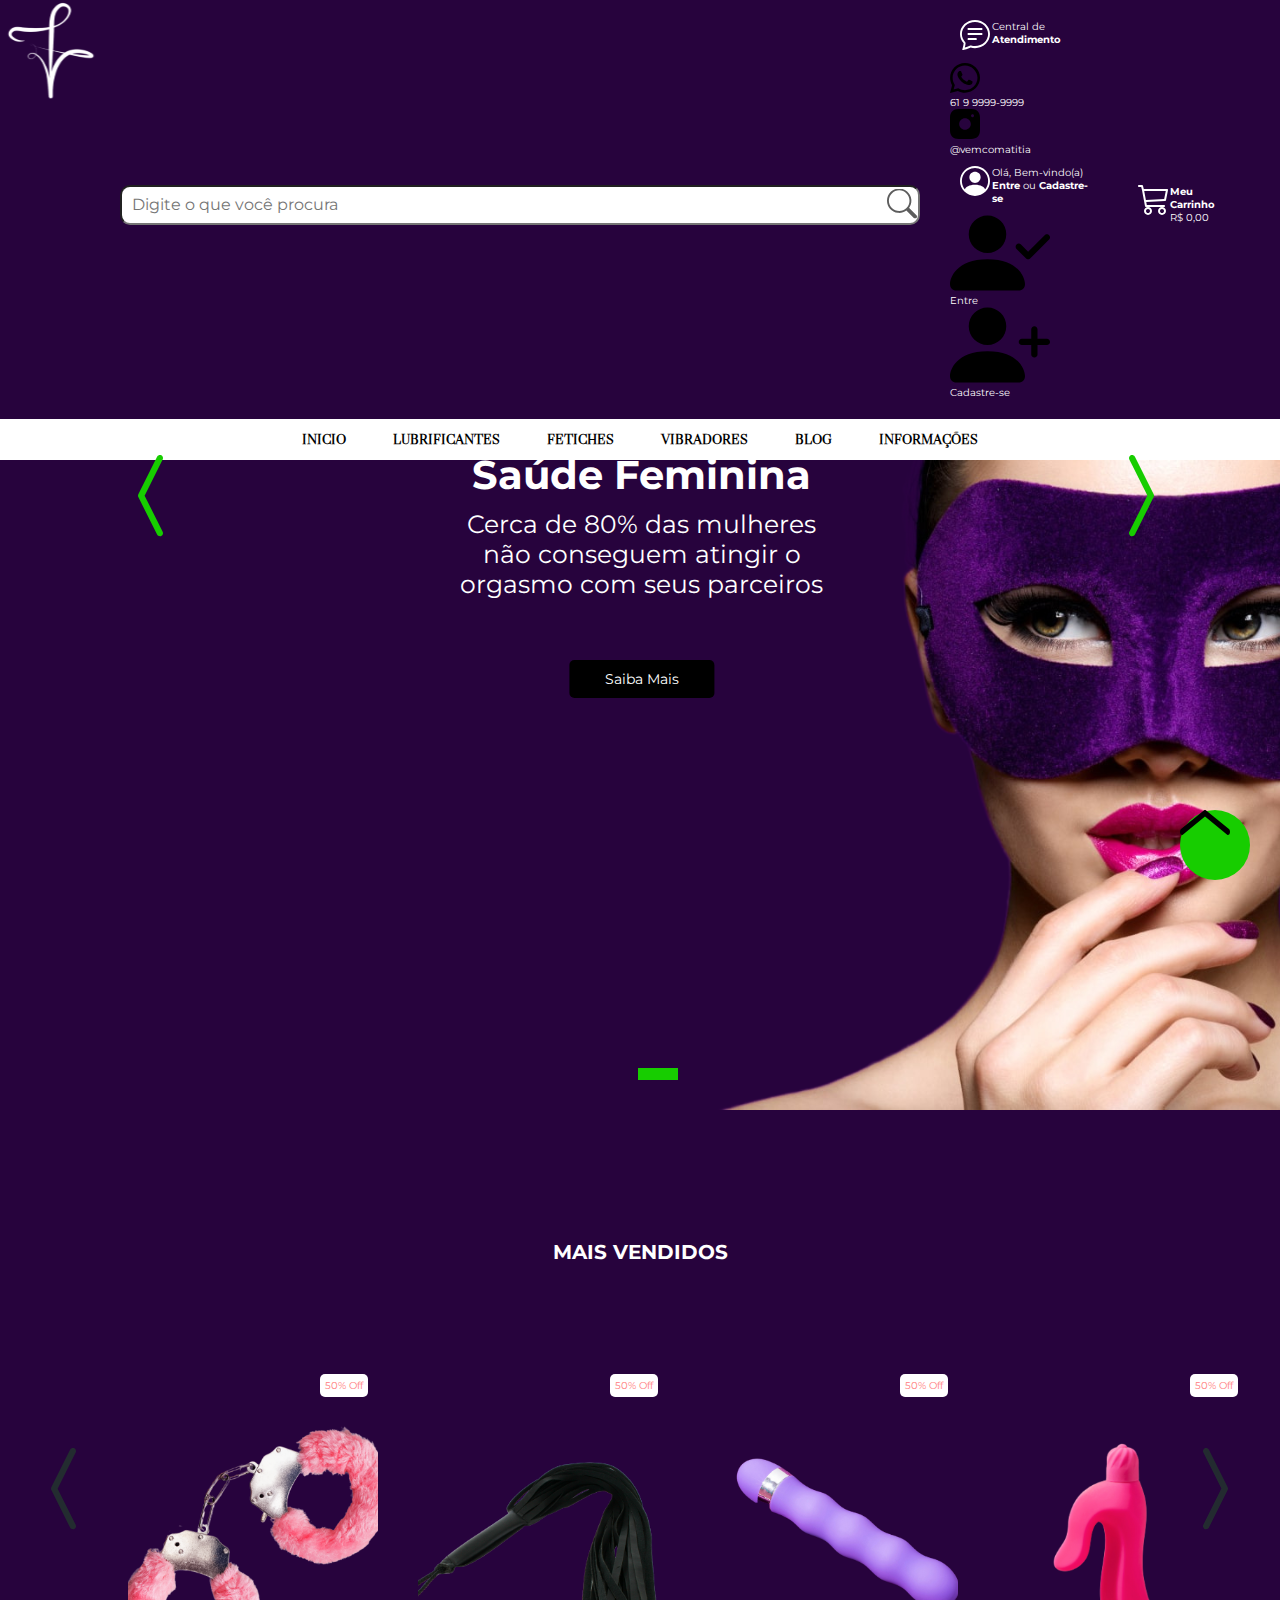
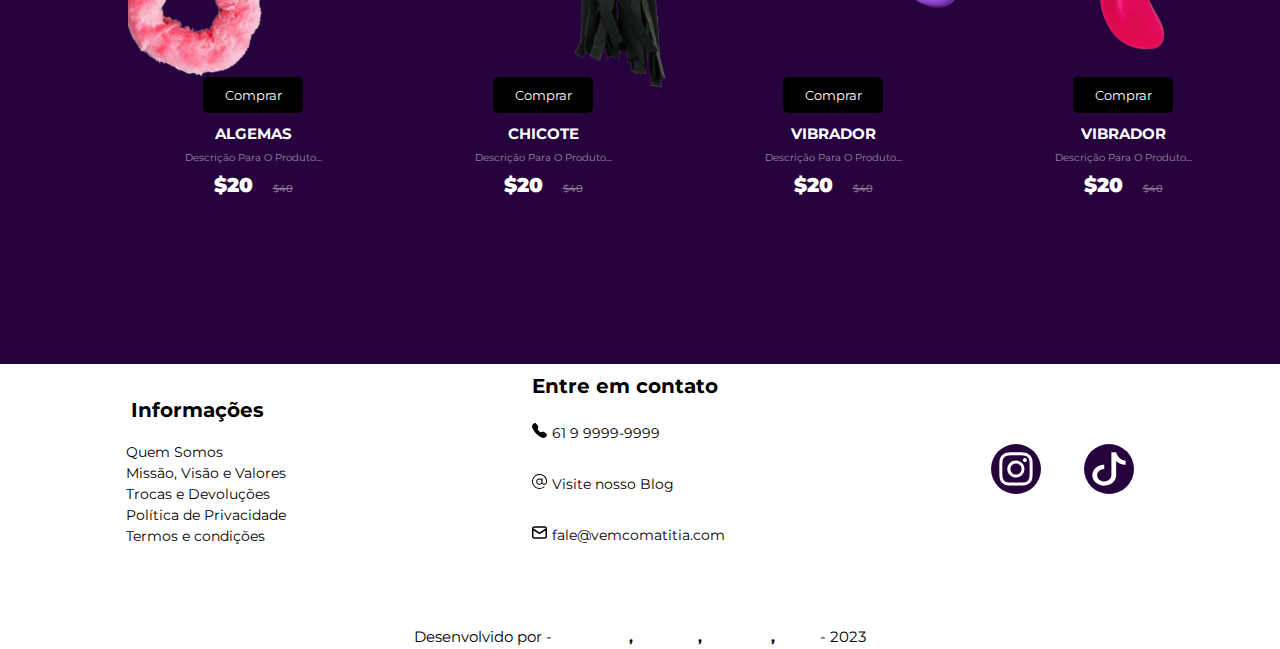
<file: index.html>
<!DOCTYPE html>
<html lang="pt-br">

	<head>

		<title>Vem com a Titia - Sex Shop</title>
		<meta name="viewport" content="width=device-width, initial-scale=1">

		<meta charset="utf-8">
		<meta name="author" content="Leonardo Machado, Maycon Douglas, Ellys Rebeca e Gustaco de Castro">
		<meta name="description" content="Sex Shop - Loja focada na Saúde Sexual, e na integridade do seu público">
		<meta name="keywords" content="SexShop,Brinquedos Eróticos,lubrificantes,Saúde Feminina,Saúde Sexual,Prazer,Satisfação"/>
		<link rel="icon" type="image/png" href="./favicon-logo.png">
		<link rel="stylesheet" type="text/css" href="./css/style.css">

	</head>

		<body>
			<header>
				<div class="container">
					<a href="index.html"><img src="img/logo.svg" class="logo" alt=""></a>

					<nav id="nav-topo">

					    <div class="nav-section" id="pesquisar">
					        <input type="text" class="search-box" placeholder="Digite o que você procura">
					        <a href="#" class="search-btn">
					            <img src="./img/lupa.svg" alt="Lupa">
					        </a>
					    </div>
					    

					    <ul>
					    	<li class="dropdown">
							    <div class="nav-section" id="atendimento">
							        <a>
							            <img src="./img/atendimento.svg" alt="Atendimento">
							        </a>
							        <p>Central de<br/> <a href="#"><strong>Atendimento</strong></a></p>
							    </div>
							    <div class="dropdown-menu">
							    	<a href="https://api.whatsapp.com/send?phone=SEU_NUMERO_DE_TELEFONE" target="_blank">
							            <img src="./img/whatsapp-icon.svg" alt="Atendimento">
							            <p>61 9 9999-9999</p>
							        </a>
							        <a href="https://www.instagram.com/vemcomatitia/" target="_blank">
							            <img src="./img/instagram-icon.svg" alt="Atendimento">
							            <p>@vemcomatitia</p>
							        </a>
							    </div>
							</li>
							<li class="dropdown">
							    <div class="nav-section" id="cadastro">
							        <a href="Login.html">
							            <img src="./img/cadastro.svg" alt="Cadastro">
							        </a>
							        <p>Olá, Bem-vindo(a)<br/> <a href="#"><strong>Entre</strong></a> ou <a href="#"><strong>Cadastre-se</strong></a></p>
							    </div>
							    <div class="dropdown-menu">
							    	<a href="Login.html">
							            <img src="./img/login-icon.svg" alt="Atendimento">
							            <p>Entre</p>
							        </a>
							        <a href="Login.html">
							            <img src="./img/cadastro-icon.svg" alt="Atendimento">
							            <p>Cadastre-se</p>
							        </a>
							    </div>
					    	</li>
					    </ul>

					    <div class="nav-section" id="carrinho">
					        <a href="#"><img src="./img/carrinho.svg" alt="Carrinho"></a>
					        <p><a href="#"><strong>Meu Carrinho</strong></a><br/>R$ 0,00</p>
					    </div>

					</nav>

				</div>
					
				 <nav id="nav-paginas">
		            <a href="index.html">INICIO</a>
		            <a href="lubrificantes.html">LUBRIFICANTES</a>
		            <a href="fetiches.html">FETICHES</a>
		            <a href="vibradores.html">VIBRADORES</a>
		            <a href="blog.html">BLOG</a>
		            <a href="informacoes.html">INFORMAÇÕES</a>
		        </nav>
					
			</header>

			<main>

				<div class="slide">

					<div class="slides">

						<div id="voltar" class="btn-navegar">
							<img src="./img/seta-voltar.svg">
						</div>
						<div id="proximo" class="btn-navegar">
							<img src="./img/seta-proximo.svg">
						</div>

						<div id="atual" class="image">
							  <img src="./img/slide1.png" alt="primeira imagem do slide">
							  <div class="slide-content">
							    <h2>Saúde Feminina</h2>
							    <p>Cerca de 80% das mulheres<br/> não conseguem atingir o<br/> orgasmo com seus parceiros</p>
							    <a href="blog.html"><button class="card-btn">saiba mais</button></a>
							  </div>
						</div>
						<div class="image">
							  <img src="./img/slide2.png" alt="segunda imagem do slide">
							  <div class="slide-content">
							    <h2>Fantasias</h2>
							    <p>Veja nossos produtos e torne<br/> real suas fantasias e fetiches</p>
							    <a href="fetiches.html"><button class="card-btn">Confira</button></a>
							  </div>
						</div>
						<div class="image">
							  <img src="./img/slide3.png" alt="terceira imagem do slide">
							  <div class="slide-content">
							    <h2>Vibradores</h2>
							    <p>Confira nossos vibradores,<br/> e conheça cada funcionalidade</p>
							   	<a href="vibradores.html"><button class="card-btn">Confira</button></a>
							  </div>
						</div>

					</div>

					<div class="balls">
						<div class="img-atual" id="0"></div>
						<div id="1"></div>
						<div id="2"></div>
					</div>
				 
				</div>

			</main>

			<section id="mais-vendidos">

				<h1>MAIS VENDIDOS</h1>
					
				<div class="pre-btn">
					<img src="./img/seta-voltar.svg">
				</div>
				<div class="nxt-btn">
					<img src="./img/seta-proximo.svg">
				</div>

				<div class="product-container">
						<div class="product-card">
			                <div class="product-image">
			                    <span class="discount-tag">50% off</span>
			                    <img src="./img/produto 1.png" class="product-thumb" alt="">
			                    <button class="card-btn">comprar</button>
			                </div>
			                <div class="product-info">
			                    <h2 class="product-brand">Algemas</h2>
			                    <p class="product-short-description">descrição para o produto...</p>
			                    <span class="price">$20</span><span class="actual-price">$40</span>
			                </div>
			            </div>
			            <div class="product-card">
			                <div class="product-image">
			                    <span class="discount-tag">50% off</span>
			                    <img src="./img/produto 2.png" class="product-thumb" alt="">
			                    <button class="card-btn">comprar</button>
			                </div>
			                <div class="product-info">
			                    <h2 class="product-brand">chicote</h2>
			                    <p class="product-short-description">descrição para o produto...</p>
			                    <span class="price">$20</span><span class="actual-price">$40</span>
			                </div>
			            </div>
			            <div class="product-card">
			                <div class="product-image">
			                    <span class="discount-tag">50% off</span>
			                    <img src="./img/produto 3.png" class="product-thumb" alt="">
			                    <button class="card-btn">comprar</button>
			                </div>
			                <div class="product-info">
			                    <h2 class="product-brand">vibrador</h2>
			                    <p class="product-short-description">descrição para o produto...</p>
			                    <span class="price">$20</span><span class="actual-price">$40</span>
			                </div>
			            </div>
			            <div class="product-card">
			                <div class="product-image">
			                    <span class="discount-tag">50% off</span>
			                    <img src="./img/produto 4.png" class="product-thumb" alt="">
			                    <button class="card-btn">comprar</button>
			                </div>
			                <div class="product-info">
			                    <h2 class="product-brand">vibrador</h2>
			                    <p class="product-short-description">descrição para o produto...</p>
			                    <span class="price">$20</span><span class="actual-price">$40</span>
			                </div>
			            </div>
			            <div class="product-card">
			                <div class="product-image">
			                    <span class="discount-tag">50% off</span>
			                    <img src="./img/produto 5.png" class="product-thumb" alt="">
			                    <button class="card-btn">comprar</button>
			                </div>
			                <div class="product-info">
			                    <h2 class="product-brand">lubrificante</h2>
			                    <p class="product-short-description">descrição para o produto...</p>
			                    <span class="price">$20</span><span class="actual-price">$40</span>
			                </div>
			            </div>
			            <div class="product-card">
			                <div class="product-image">
			                    <span class="discount-tag">50% off</span>
			                    <img src="./img/produto 6.png" class="product-thumb" alt="">
			                    <button class="card-btn">comprar</button>
			                </div>
			                <div class="product-info">
			                    <h2 class="product-brand">sugador</h2>
			                    <p class="product-short-description">descrição para o produto...</p>
			                    <span class="price">$20</span><span class="actual-price">$40</span>
			                </div>
			            </div>
			    </div>
			</section>


			<footer>
				<div class="container">
					<a href="informacoes.html"><div id="informacoes">
						<h1>Informações</h1>
						<p>Quem Somos</p>
						<p>Missão, Visão e Valores</p>
						<p>Trocas e Devoluções</p>
						<p>Política de Privacidade</p>
						<p>Termos e condições</p>
					</div></a>
					<div id="entre-em-contato">
						<h1>Entre em contato</h1>
						<div class="card-contato">
							<img src="./img/telefone-logo.svg">
							<a href="https://api.whatsapp.com/send?phone=SEU_NUMERO_DE_TELEFONE" target="_blank"><p>61 9 9999-9999</p></a>
						</div>

						<div class="card-contato">
							<img src="./img/blog-logo.svg">
							<a href="blog.html"><p>Visite nosso Blog</p></a>
						</div>
						<div class="card-contato">
							<img src="./img/email-logo.svg">
							<a href="mailto: fale@vemcomatitia.com"><p>fale@vemcomatitia.com</p></a>
						</div>
					</div>
					<div id="img-footer">
						<a href="https://www.instagram.com/vemcomatitia/" target="_blank"><img src="./img/insta-icon.svg"></a>
						<a href="https://www.tiktok.com/pt-BR/" target="_blank"><img src="./img/tiktok-icon.svg"></a>
					</div>
				</div>
				<div id="desenvolvimento">
					<p>Desenvolvido por - <strong><a href="https://www.instagram.com/leozinholeo19/" target="_blank">Leonardo</a>, <a>Maycon</a>, <a>Gustavo</a>, <a>Ellys</a></strong> - 2023 </p>
				</div>
			</footer>

			<a href="#">
				<div id="topo-btn">
					<img src="./img/bt-topo.svg">
				</div>
			</a>

		</body>
		<script src="./js/script.js"></script>
</html>
</file>
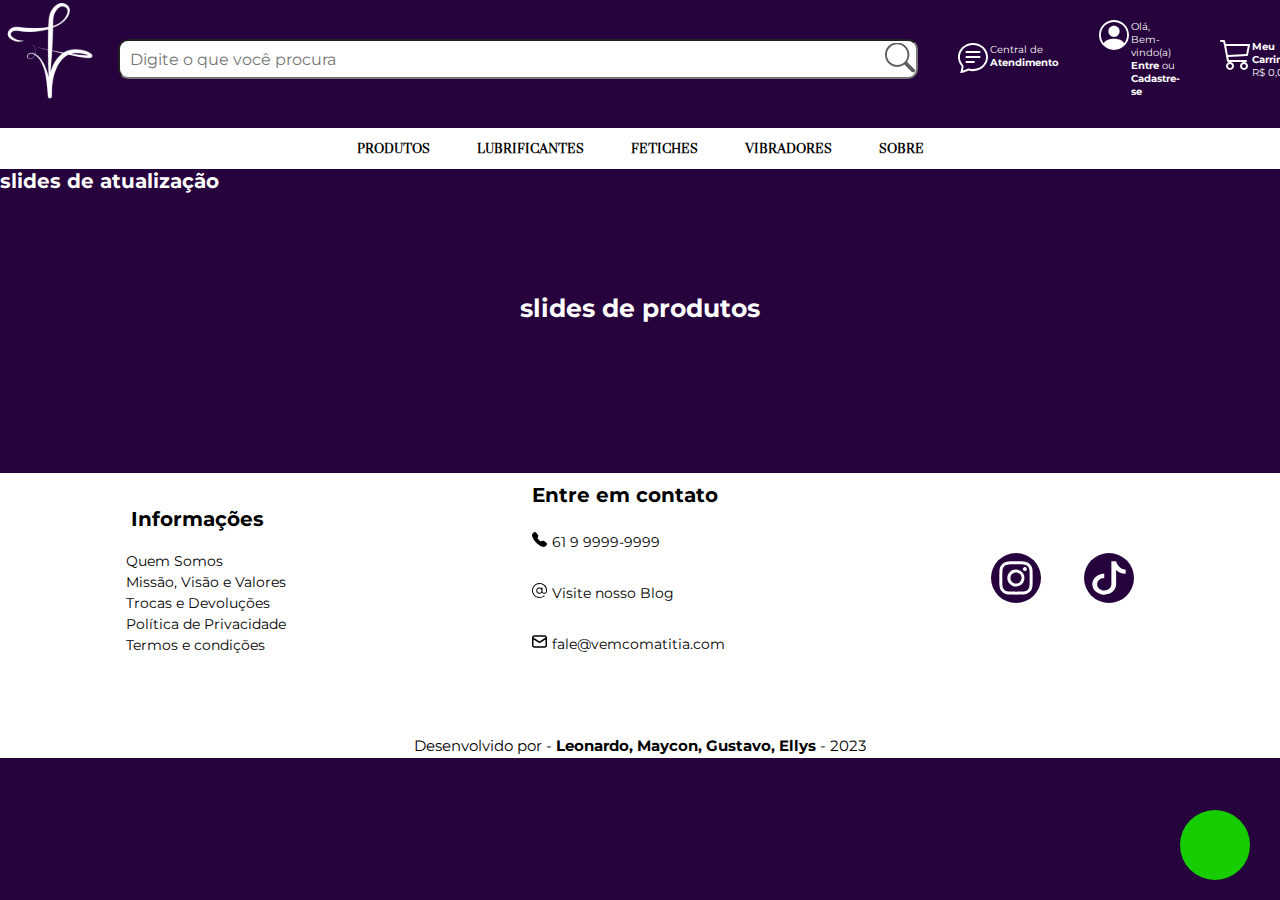
<file: vem-com-a-titia-site/index.html>
<!DOCTYPE html>
<html lang="pt-br">

	<head>

		<title>Vem com a Titia - Sex Shop</title>
		<meta name="viewport" content="width=device-width, initial-scale=1">

		<meta charset="utf-8">
		<meta name="author" content="Leonardo Machado, Maycon Douglas, Ellys Rebeca e Gustaco de Castro">
		<meta name="description" content="Sex Shop - Loja focada na Saúde Sexual, e na integridade do seu público">
		<meta name="keywords" content="SexShop,Brinquedos Eróticos,lubrificantes,Saúde Feminina,Saúde Sexual,Prazer,Satisfação">
		<link rel="stylesheet" type="text/css" href="./css/style.css">

	</head>

		<body>
			<header>
				<div class="container">
					<img src="img/logo.svg" class="logo" alt="Logo Spider Man 2">

					<nav id="nav-topo">

					    <div class="nav-section" id="pesquisar">
					        <input type="text" class="search-box" placeholder="Digite o que você procura">
					        <a href="#" class="search-btn">
					            <img src="./img/lupa.svg" alt="Lupa">
					        </a>
					    </div>
					    
					    <div class="nav-section" id="atendimento">
					        <a href="#">
					            <img src="./img/atendimento.svg" alt="Atendimento">
					        </a>
					        <p>Central de<br/> <a href="#"><strong>Atendimento</strong></a></p>
					    </div>

					    <div class="nav-section" id="cadastro">
					        <a href="#">
					            <img src="./img/cadastro.svg" alt="Cadastro">
					        </a>
					        <p>Olá, Bem-vindo(a)<br/> <a href="#"><strong>Entre</strong></a> ou <a href="#"><strong>Cadastre-se</strong></a></p>
					    </div>

					    <div class="nav-section" id="carrinho">
					        <a href="#"><img src="./img/carrinho.svg" alt="Carrinho"></a>
					        <p><a href="#"><strong>Meu Carrinho</strong></a><br/>R$ 0,00</p>
					    </div>

					</nav>

				</div>
					
				<nav id="nav-paginas">
						<a href="#">PRODUTOS</a>
						<a href="#">LUBRIFICANTES</a>
						<a href="#">FETICHES</a>
						<a href="#">VIBRADORES</a>
						<a href="#">SOBRE</a>
				</nav>
					
			</header>
			<main>
				<h1>slides de atualização</h1>
			</main>
			<section id="mais-vendidos">
				<h1>slides de produtos</h1>
			</section>


			<footer>
				<div class="container">
					<div id="informacoes">
						<h1>Informações</h1>
						<p>Quem Somos</p>
						<p>Missão, Visão e Valores</p>
						<p>Trocas e Devoluções</p>
						<p>Política de Privacidade</p>
						<p>Termos e condições</p>
					</div>
					<div id="entre-em-contato">
						<h1>Entre em contato</h1>
						<div class="card-contato">
							<img src="./img/telefone-logo.svg">
							<p>61 9 9999-9999</p>
						</div>
						<div class="card-contato">
							<img src="./img/blog-logo.svg">
							<p>Visite nosso Blog</p>
						</div>
						<div class="card-contato">
							<img src="./img/email-logo.svg">
							<p>fale@vemcomatitia.com</p>
						</div>
					</div>
					<div id="img-footer">
						<img src="./img/insta-icon.svg">
						<img src="./img/tiktok-icon.svg">
					</div>
				</div>
				<div id="desenvolvimento">
					<p>Desenvolvido por - <strong>Leonardo, Maycon, Gustavo, Ellys</strong> - 2023 </p>
				</div>
			</footer>
			<div id="topo-btn">

			</div>
		</body>

</html>
</file>
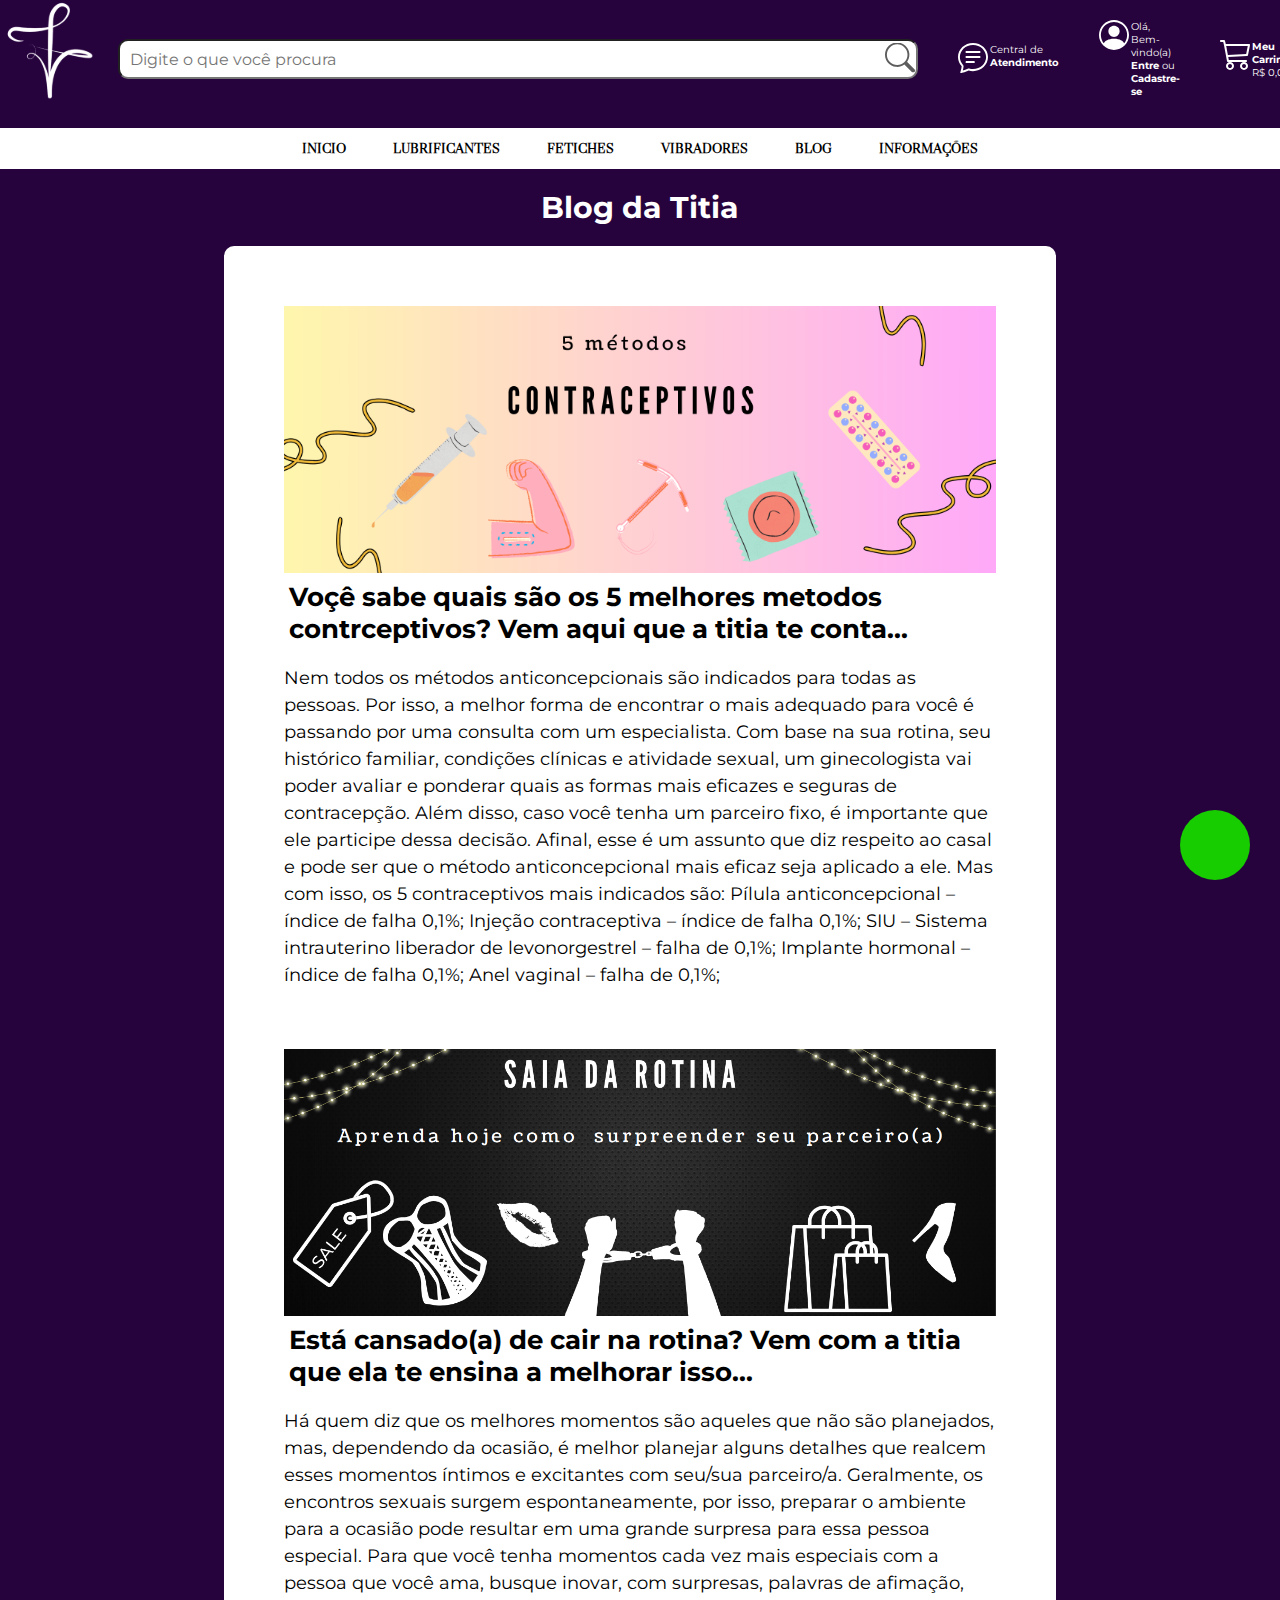
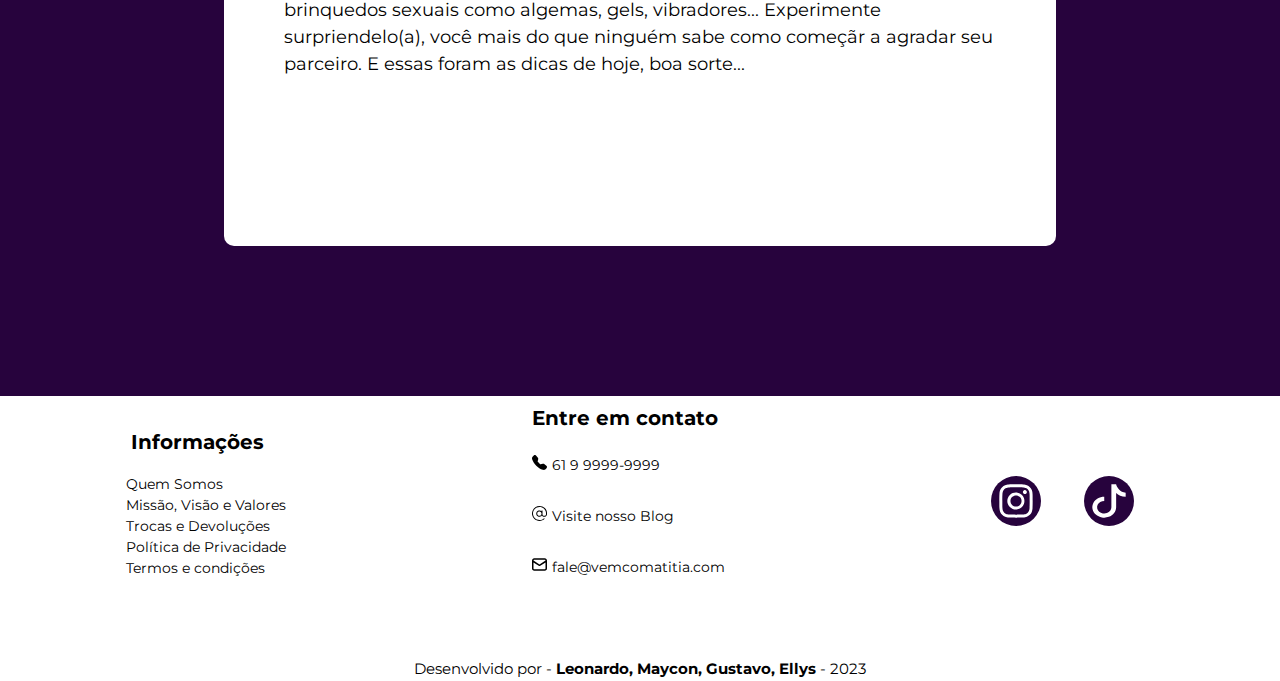
<file: blog.html>
<!DOCTYPE html>
<html lang="pt-br">

	<head>

		<title>Vem com a Titia - Sex Shop</title>
		<meta name="viewport" content="width=device-width, initial-scale=1">

		<meta charset="utf-8">
		<meta name="author" content="Leonardo Machado, Maycon Douglas, Ellys Rebeca e Gustaco de Castro">
		<meta name="description" content="Sex Shop - Loja focada na Saúde Sexual, e na integridade do seu público">
		<meta name="keywords" content="SexShop,Brinquedos Eróticos,lubrificantes,Saúde Feminina,Saúde Sexual,Prazer,Satisfação">
		<link rel="stylesheet" type="text/css" href="css/style.css">

	</head>

		<body>
			<header>
				<div class="container">
					<img src="img/logo.svg" class="logo" alt="Logo Spider Man 2">

					<nav id="nav-topo">

					    <div class="nav-section" id="pesquisar">
					        <input type="text" class="search-box" placeholder="Digite o que você procura">
					        <a href="#" class="search-btn">
					            <img src="./img/lupa.svg" alt="Lupa">
					        </a>
					    </div>
					    
					    <div class="nav-section" id="atendimento">
					        <a href="#">
					            <img src="./img/atendimento.svg" alt="Atendimento">
					        </a>
					        <p>Central de<br/> <a href="#"><strong>Atendimento</strong></a></p>
					    </div>

					    <div class="nav-section" id="cadastro">
							<a href="Login.html">
					            <img src="./img/cadastro.svg" alt="Cadastro">
					        </a>
					        <p>Olá, Bem-vindo(a)<br/> <a href="#"><strong>Entre</strong></a> ou <a href="#"><strong>Cadastre-se</strong></a></p>
					    </div>

					    <div class="nav-section" id="carrinho">
					        <a href="#"><img src="./img/carrinho.svg" alt="Carrinho"></a>
					        <p><a href="#"><strong>Meu Carrinho</strong></a><br/>R$ 0,00</p>
					    </div>

					</nav>

				</div>
					
				<nav id="nav-paginas">
					<a href="index.html">INICIO</a>
					<a href="#">LUBRIFICANTES</a>
					<a href="fetiches.html">FETICHES</a>
					<a href="#">VIBRADORES</a>
					<a href="blog.html">BLOG</a>
					<a href="informacoes.html">INFORMAÇÕES</a>
				</nav>
					
			</header>
			<!-- blog-->

            <h1 id="blog">Blog da Titia</h1>

            <div id="caixa">
                <div class="blog1">
                    <img src="img/blog1.png" alt="img1">
                    <div class="texto-blog">
                        <h2> Voçê sabe quais são os 5 melhores metodos contrceptivos? Vem aqui que a titia te conta...</h2>

                        <p>Nem todos os métodos anticoncepcionais são indicados para todas as      pessoas. Por isso, a melhor forma de encontrar o mais adequado para você é passando por uma consulta com um especialista.

                            Com base na sua rotina, seu histórico familiar, condições clínicas e atividade sexual, um ginecologista vai poder avaliar e ponderar quais as formas mais eficazes e seguras de contracepção. 
                            
                            Além disso, caso você tenha um parceiro fixo, é importante que ele participe dessa decisão. Afinal, esse é um assunto que diz respeito ao casal e pode ser que o método anticoncepcional mais eficaz seja aplicado a ele. Mas com isso, os 5 contraceptivos mais indicados são: Pílula anticoncepcional – índice de falha 0,1%;
                            Injeção contraceptiva – índice de falha 0,1%;
                            SIU – Sistema intrauterino liberador de levonorgestrel – falha de 0,1%;
                            Implante hormonal – índice de falha 0,1%;
                            Anel vaginal – falha de 0,1%; </p>
                    </div>
                </div>
                <div class="blog2">
                    <img src="img/blog2.png" alt="img2">
                </div>
                    <div class="texto-blog">
                        <h2>Está cansado(a) de cair na rotina? Vem com a titia que ela te ensina a melhorar isso...</h2>

                        <p>Há quem diz que os melhores momentos são aqueles que não são planejados, mas, dependendo da ocasião, é melhor planejar alguns detalhes que realcem esses momentos íntimos e excitantes com seu/sua parceiro/a. Geralmente, os encontros sexuais surgem espontaneamente, por isso, preparar o ambiente para a ocasião pode resultar em uma grande surpresa para essa pessoa especial.
                        

                        Para que você tenha momentos cada vez mais especiais com a pessoa que você ama, busque inovar, com surpresas, palavras de afimação, brinquedos sexuais como algemas, gels, vibradores... Experimente surpriendelo(a), você mais do que ninguém sabe como começãr a agradar seu parceiro. E essas foram as dicas de hoje, boa sorte...

                        </p>
                 </div>

            </div>
            
			<footer>
				<div class="container">
					<div id="informacoes">
						<h1>Informações</h1>
						<p>Quem Somos</p>
						<p>Missão, Visão e Valores</p>
						<p>Trocas e Devoluções</p>
						<p>Política de Privacidade</p>
						<p>Termos e condições</p>
					</div>
					<div id="entre-em-contato">
						<h1>Entre em contato</h1>
						<div class="card-contato">
							<img src="./img/telefone-logo.svg">
							<p>61 9 9999-9999</p>
						</div>
						<div class="card-contato">
							<img src="./img/blog-logo.svg">
							<p>Visite nosso Blog</p>
						</div>
						<div class="card-contato">
							<img src="./img/email-logo.svg">
							<p>fale@vemcomatitia.com</p>
						</div>
					</div>
					<div id="img-footer">
						<img src="./img/insta-icon.svg">
						<img src="./img/tiktok-icon.svg">
					</div>
				</div>
				<div id="desenvolvimento">
					<p>Desenvolvido por - <strong>Leonardo, Maycon, Gustavo, Ellys</strong> - 2023 </p>
				</div>
			</footer>
			<div id="topo-btn">

			</div>
		</body>

</html>
</file>
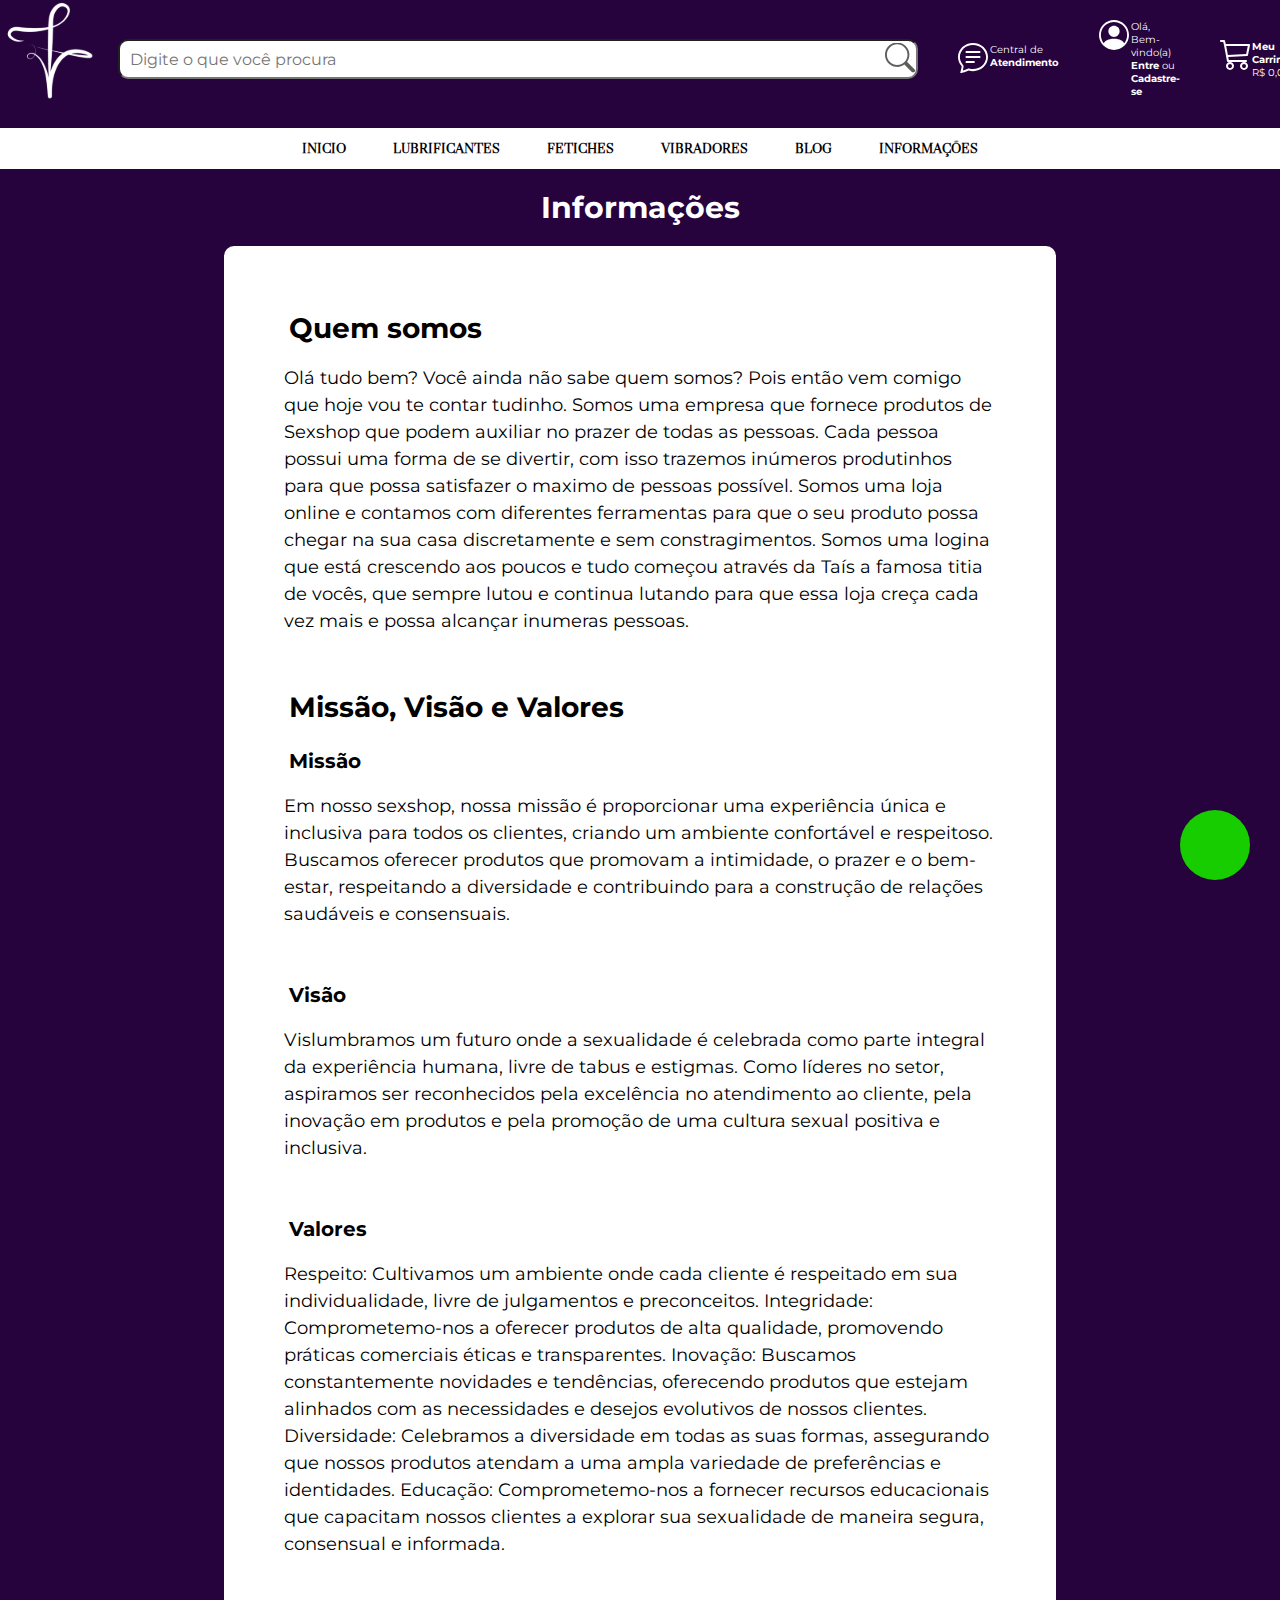
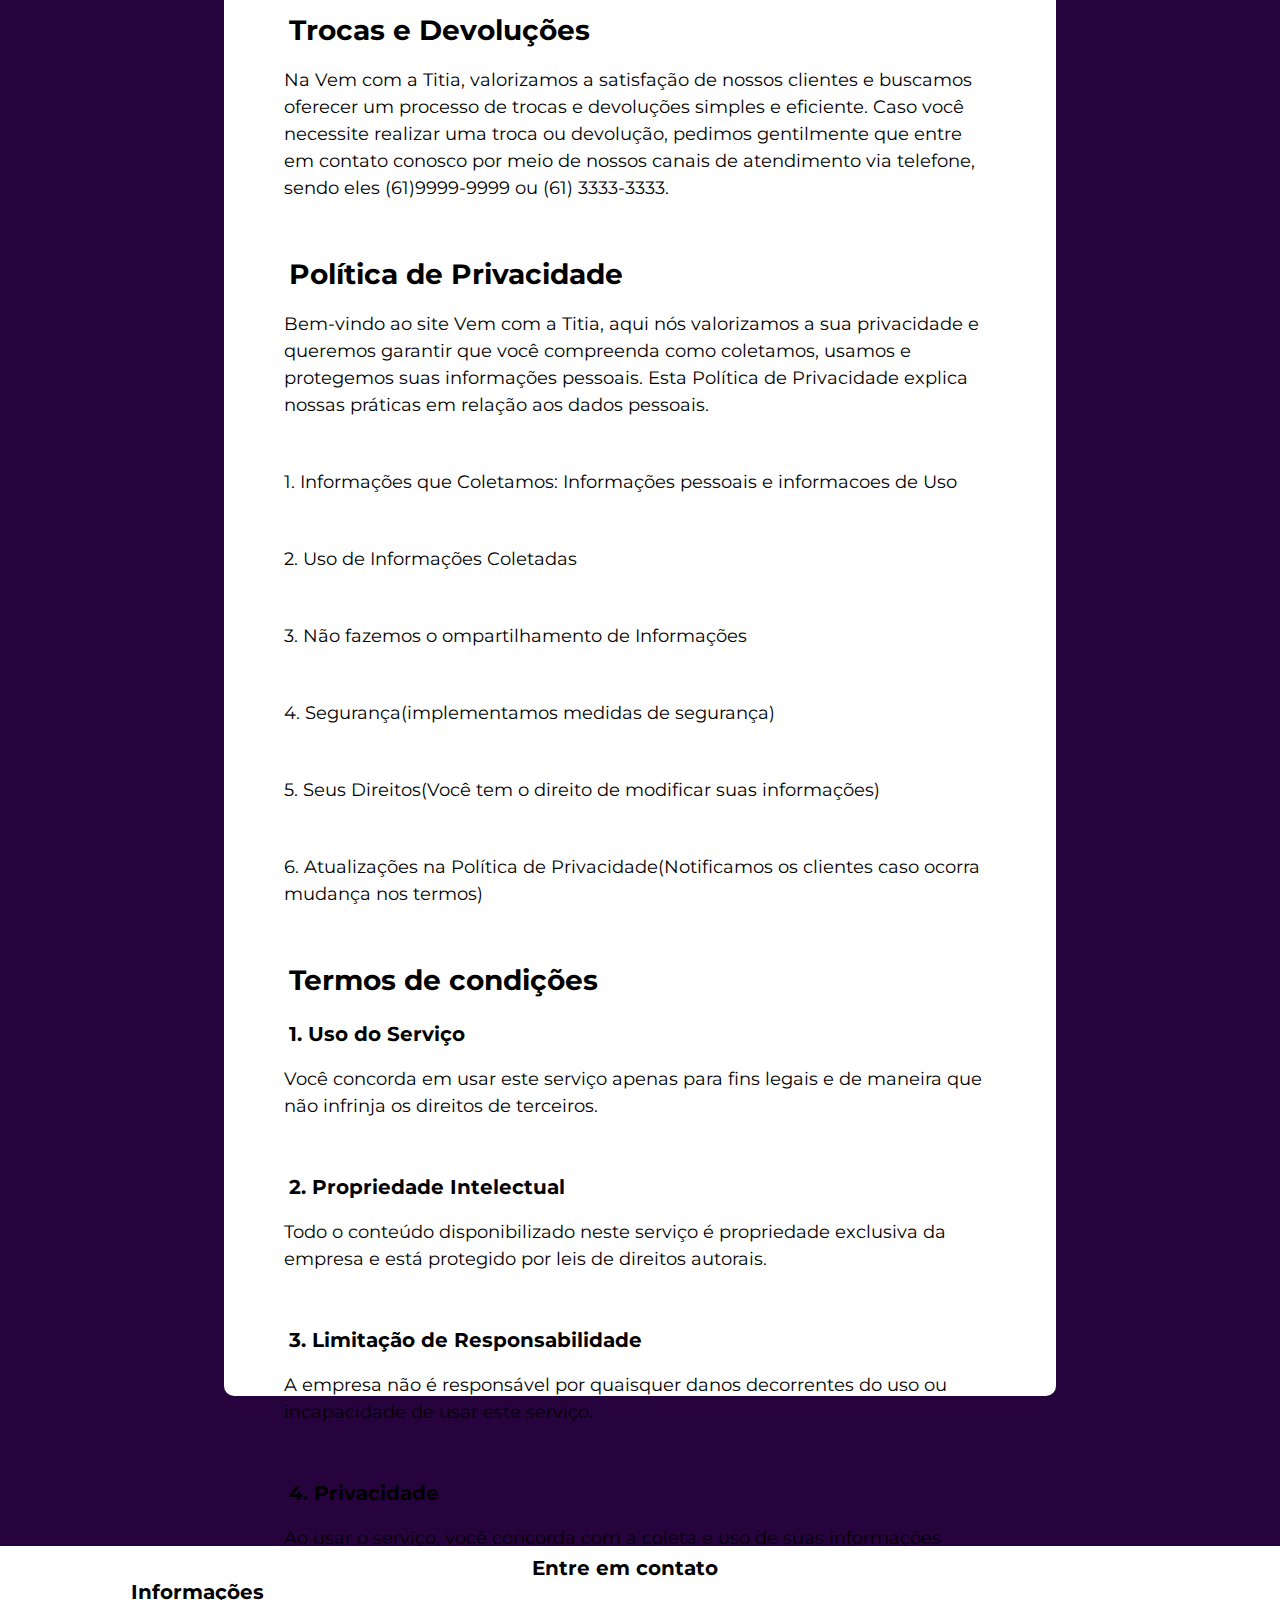
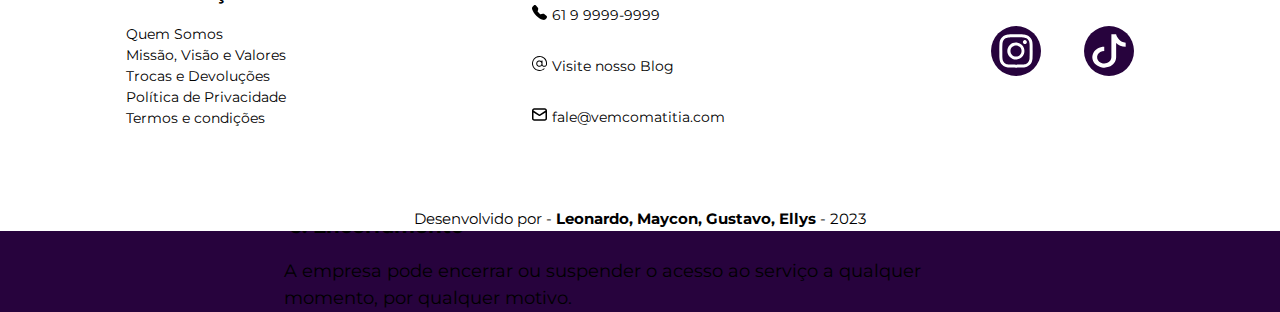
<file: informacoes.html>
<!DOCTYPE html>
<html lang="pt-br">

	<head>

		<title>Vem com a Titia - Sex Shop</title>
		<meta name="viewport" content="width=device-width, initial-scale=1">

		<meta charset="utf-8">
		<meta name="author" content="Leonardo Machado, Maycon Douglas, Ellys Rebeca e Gustaco de Castro">
		<meta name="description" content="Sex Shop - Loja focada na Saúde Sexual, e na integridade do seu público">
		<meta name="keywords" content="SexShop,Brinquedos Eróticos,lubrificantes,Saúde Feminina,Saúde Sexual,Prazer,Satisfação">
		<link rel="stylesheet" type="text/css" href="css/style.css">

	</head>

		<body>
			<header>
				<div class="container">
					<img src="img/logo.svg" class="logo" alt="Logo Spider Man 2">

					<nav id="nav-topo">

					    <div class="nav-section" id="pesquisar">
					        <input type="text" class="search-box" placeholder="Digite o que você procura">
					        <a href="#" class="search-btn">
					            <img src="./img/lupa.svg" alt="Lupa">
					        </a>
					    </div>
					    
					    <div class="nav-section" id="atendimento">
					        <a href="#">
					            <img src="./img/atendimento.svg" alt="Atendimento">
					        </a>
					        <p>Central de<br/> <a href="#"><strong>Atendimento</strong></a></p>
					    </div>

					    <div class="nav-section" id="cadastro">
							<a href="Login.html">
					            <img src="./img/cadastro.svg" alt="Cadastro">
					        </a>
					        <p>Olá, Bem-vindo(a)<br/> <a href="#"><strong>Entre</strong></a> ou <a href="#"><strong>Cadastre-se</strong></a></p>
					    </div>

					    <div class="nav-section" id="carrinho">
					        <a href="#"><img src="./img/carrinho.svg" alt="Carrinho"></a>
					        <p><a href="#"><strong>Meu Carrinho</strong></a><br/>R$ 0,00</p>
					    </div>

					</nav>

				</div>
					
				<nav id="nav-paginas">
					<a href="index.html">INICIO</a>
						<a href="#">LUBRIFICANTES</a>
						<a href="fetiches.html">FETICHES</a>
						<a href="#">VIBRADORES</a>
						<a href="blog.html">BLOG</a>
						<a href="informacoes.html">INFORMAÇÕES</a>
				</nav>
					
			</header>
			
            <h1 id="pag-informacoes">Informações</h1>

            <div id="caixa-informacoes">
				<div class="quemsomos">
					<h2> Quem somos</h2>
					<p> Olá tudo bem? Você ainda não sabe quem somos? Pois então vem comigo que hoje vou te contar tudinho. Somos uma empresa que fornece produtos de Sexshop que podem auxiliar no prazer de todas as pessoas. Cada pessoa possui uma forma de se divertir, com isso trazemos inúmeros produtinhos para que possa satisfazer o maximo de pessoas possível. Somos uma loja online e contamos com diferentes ferramentas para que o seu produto possa chegar na sua casa discretamente e sem constragimentos. Somos uma logina que está crescendo aos poucos e tudo começou através da Taís a famosa titia de vocês, que sempre lutou e continua lutando para que essa loja creça cada vez mais e possa alcançar inumeras pessoas.</p>
				</div>

				<div class="MissãoVisãoeValores">
					<h2>Missão, Visão e Valores</h2>
						<h3>Missão</h3>
							<p>
								Em nosso sexshop, nossa missão é proporcionar uma experiência única e inclusiva para todos os clientes, criando um ambiente confortável e respeitoso. Buscamos oferecer produtos que promovam a intimidade, o prazer e o bem-estar, respeitando a diversidade e contribuindo para a construção de relações saudáveis e consensuais.
							</p>
						<h3>Visão</h3>
								<p>Vislumbramos um futuro onde a sexualidade é celebrada como parte integral da experiência humana, livre de tabus e estigmas. Como líderes no setor, aspiramos ser reconhecidos pela excelência no atendimento ao cliente, pela inovação em produtos e pela promoção de uma cultura sexual positiva e inclusiva.
								</p>
						<h3>Valores</h3>
								<p>Respeito: Cultivamos um ambiente onde cada cliente é respeitado em sua individualidade, livre de julgamentos e preconceitos.
									Integridade: Comprometemo-nos a oferecer produtos de alta qualidade, promovendo práticas comerciais éticas e transparentes.
									Inovação: Buscamos constantemente novidades e tendências, oferecendo produtos que estejam alinhados com as necessidades e desejos evolutivos de nossos clientes.
									Diversidade: Celebramos a diversidade em todas as suas formas, assegurando que nossos produtos atendam a uma ampla variedade de preferências e identidades.
									Educação: Comprometemo-nos a fornecer recursos educacionais que capacitam nossos clientes a explorar sua sexualidade de maneira segura, consensual e informada.</p>
				</div>

				<div class="trocasEdevolucoes">
					<h2>Trocas e Devoluções</h2>
					<p>Na Vem com a Titia, valorizamos a satisfação de nossos clientes e buscamos oferecer um processo de trocas e devoluções simples e eficiente. Caso você necessite realizar uma troca ou devolução, pedimos gentilmente que entre em contato conosco por meio de nossos canais de atendimento via telefone, sendo eles (61)9999-9999 ou (61) 3333-3333.</p>
				</div>

                <div class="política de privacidade">
					<h2>Política de Privacidade</h2>
					<p>Bem-vindo ao site Vem com a Titia, aqui nós valorizamos a sua privacidade e queremos garantir que você compreenda como coletamos, usamos e protegemos suas informações pessoais. Esta Política de Privacidade explica nossas práticas em relação aos dados pessoais.
					</p>
					<p>1. Informações que Coletamos: Informações pessoais e informacoes de Uso</p>
					<p>2. Uso de Informações Coletadas</p>
					<p>3. Não fazemos o ompartilhamento de Informações</p>
					<p>4. Segurança(implementamos medidas de segurança)</p>
					<p>5. Seus Direitos(Você tem o direito de modificar suas informações)</p>
					<p>6. Atualizações na Política de Privacidade(Notificamos os clientes caso ocorra mudança nos termos)</p>
				</div>

				<div>
					<h2>Termos de condições</h2>

						<h3>1. Uso do Serviço </h3>
						<p>Você concorda em usar este serviço apenas para fins legais e de maneira que não infrinja os direitos de terceiros.
						</p>
						
						<h3>2. Propriedade Intelectual</h3>
						<p>Todo o conteúdo disponibilizado neste serviço é propriedade exclusiva da empresa e está protegido por leis de direitos autorais.</p>
						
						<h3>3. Limitação de Responsabilidade</h3>
						<p>A empresa não é responsável por quaisquer danos decorrentes do uso ou incapacidade de usar este serviço.</p>
						
						<h3>4. Privacidade</h3>
						<p>Ao usar o serviço, você concorda com a coleta e uso de suas informações conforme descrito na Política de Privacidade.</p>
						
						<h3>5. Alterações nos Termos</h3>
						<p>A empresa reserva-se o direito de modificar estes Termos de Condições a qualquer momento. Alterações serão efetivas imediatamente após a publicação.</p>
						
						<h3>6. Encerramento</h3>
						<p>A empresa pode encerrar ou suspender o acesso ao serviço a qualquer momento, por qualquer motivo.</p>
				</div>
            </div>

			<footer>
				<div class="container">
					<div id="informacoes">
						<h1>Informações</h1>
						<p>Quem Somos</p>
						<p>Missão, Visão e Valores</p>
						<p>Trocas e Devoluções</p>
						<p>Política de Privacidade</p>
						<p>Termos e condições</p>
					</div>
					<div id="entre-em-contato">
						<h1>Entre em contato</h1>
						<div class="card-contato">
							<img src="./img/telefone-logo.svg">
							<p>61 9 9999-9999</p>
						</div>
						<div class="card-contato">
							<img src="./img/blog-logo.svg">
							<p>Visite nosso Blog</p>
						</div>
						<div class="card-contato">
							<img src="./img/email-logo.svg">
							<p>fale@vemcomatitia.com</p>
						</div>
					</div>
					<div id="img-footer">
						<a href="https://www.instagram.com/vemcomatitia/" target="_blank"><img src="./img/insta-icon.svg"></a>
						<a href="https://www.tiktok.com/pt-BR/" target="_blank"><img src="./img/tiktok-icon.svg"></a>
					</div>
				</div>
				<div id="desenvolvimento">
					<p>Desenvolvido por - <strong>Leonardo, Maycon, Gustavo, Ellys</strong> - 2023 </p>
				</div>
			</footer>
			<div id="topo-btn">

			</div>
		</body>

</html>
</file>
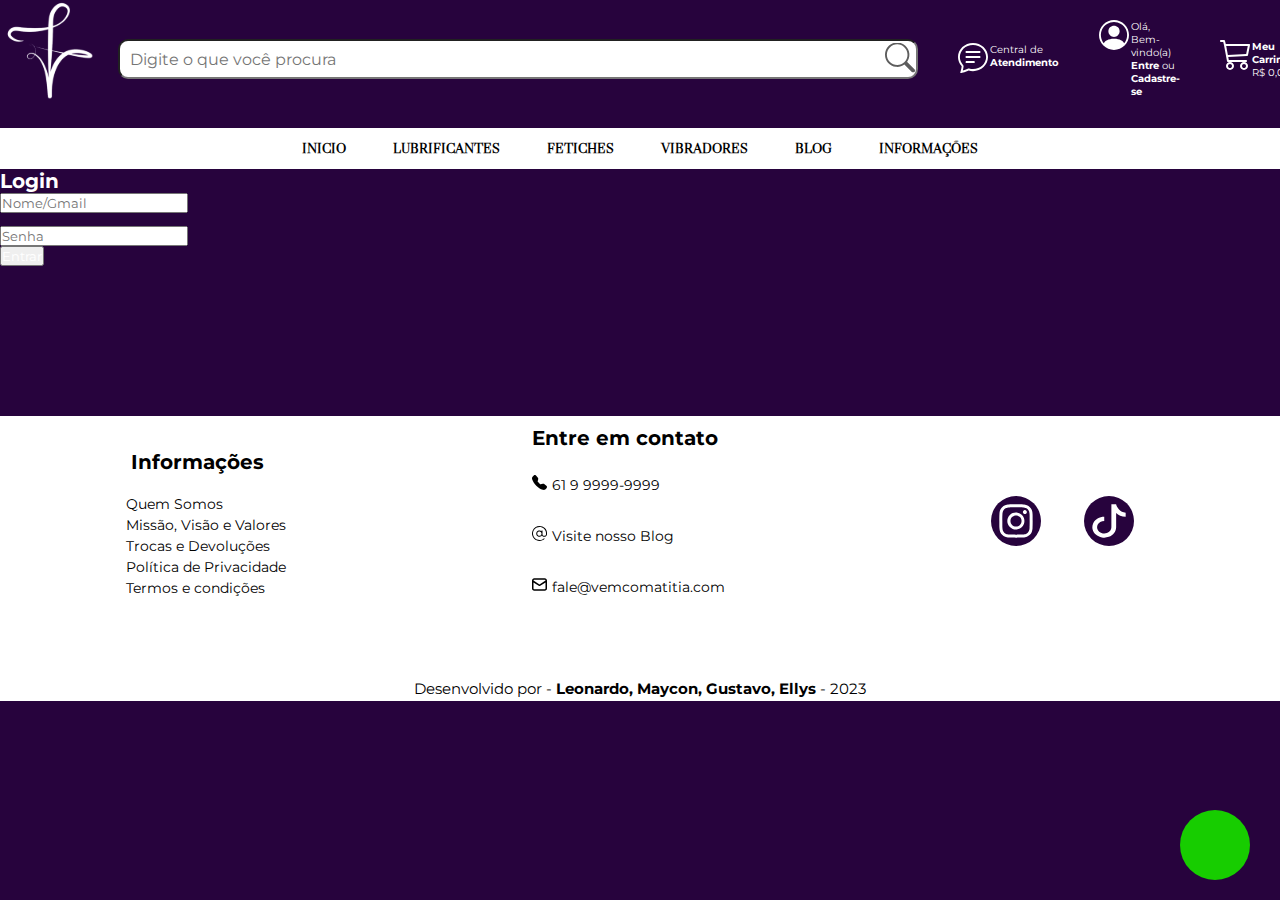
<file: Login.html>
<!DOCTYPE html>
<html lang="pt-br">

	<head>

		<title>Vem com a Titia - Sex Shop</title>
		<meta name="viewport" content="width=device-width, initial-scale=1">

		<meta charset="utf-8">
		<meta name="author" content="Leonardo Machado, Maycon Douglas, Ellys Rebeca e Gustaco de Castro">
		<meta name="description" content="Sex Shop - Loja focada na Saúde Sexual, e na integridade do seu público">
		<meta name="keywords" content="SexShop,Brinquedos Eróticos,lubrificantes,Saúde Feminina,Saúde Sexual,Prazer,Satisfação">
		<link rel="stylesheet" type="text/css" href="./css/style.css">

</head>

		<body>
			<header>
				<div class="container">
					<img src="img/logo.svg" class="logo" alt="Logo Spider Man 2">

					<nav id="nav-topo">

					    <div class="nav-section" id="pesquisar">
					        <input type="text" class="search-box" placeholder="Digite o que você procura">
					        <a href="#" class="search-btn">
					            <img src="./img/lupa.svg" alt="Lupa">
					        </a>
					    </div>
					    
					    <div class="nav-section" id="atendimento">
					        <a href="#">
					            <img src="./img/atendimento.svg" alt="Atendimento">
					        </a>
					        <p>Central de<br/> <a href="#"><strong>Atendimento</strong></a></p>
					    </div>

					    <div class="nav-section" id="cadastro">
							<a href="Login.html">
					            <img src="./img/cadastro.svg" alt="Cadastro">
					        </a>
					        <p>Olá, Bem-vindo(a)<br/> <a href="#"><strong>Entre</strong></a> ou <a href="#"><strong>Cadastre-se</strong></a></p>
					    </div>

					    <div class="nav-section" id="carrinho">
					        <a href="#"><img src="./img/carrinho.svg" alt="Carrinho"></a>
					        <p><a href="#"><strong>Meu Carrinho</strong></a><br/>R$ 0,00</p>
					    </div>

					</nav>

				</div>
					
				<nav id="nav-paginas">
					<a href="index.html">INICIO</a>
						<a href="#">LUBRIFICANTES</a>
						<a href="fetiches.html">FETICHES</a>
						<a href="#">VIBRADORES</a>
						<a href="blog.html">BLOG</a>
						<a href="informacoes.html">INFORMAÇÕES</a>
				</nav>

				<section id=login>

				<div id="login">
    <body>

		<h1 id="loginh1">Login</h1>

		<section id="parte-login">
			<form name="" method="" action="">
	
					<input id="texto-login"  type="text" required="True" placeholder="Nome/Gmail">
					<br><br>
					<input id="texto-login" type="password" placeholder="Senha" required="True">
	
	
				<div id="botoes">
					<input type="submit" name="btn-agendar" value="Entrar">

				</div>
			</form>
	
		</section>
   </body>

			<footer>
				<div class="container">
					<div id="informacoes">
						<h1>Informações</h1>
						<p>Quem Somos</p>
						<p>Missão, Visão e Valores</p>
						<p>Trocas e Devoluções</p>
						<p>Política de Privacidade</p>
						<p>Termos e condições</p>
					</div>
					<div id="entre-em-contato">
						<h1>Entre em contato</h1>
						<div class="card-contato">
							<img src="./img/telefone-logo.svg">
							<p>61 9 9999-9999</p>
						</div>
						<div class="card-contato">
							<img src="./img/blog-logo.svg">
							<p>Visite nosso Blog</p>
						</div>
						<div class="card-contato">
							<img src="./img/email-logo.svg">
							<p>fale@vemcomatitia.com</p>
						</div>
					</div>
					<div id="img-footer">
						<a href="https://www.instagram.com/vemcomatitia/" target="_blank"><img src="./img/insta-icon.svg"></a>
						<a href="https://www.tiktok.com/pt-BR/" target="_blank"><img src="./img/tiktok-icon.svg"></a>
					</div>
				</div>
				<div id="desenvolvimento">
					<p>Desenvolvido por - <strong>Leonardo, Maycon, Gustavo, Ellys</strong> - 2023 </p>
				</div>
			</footer>
			<div id="topo-btn">

			</div>
		</body>

</html>
</file>
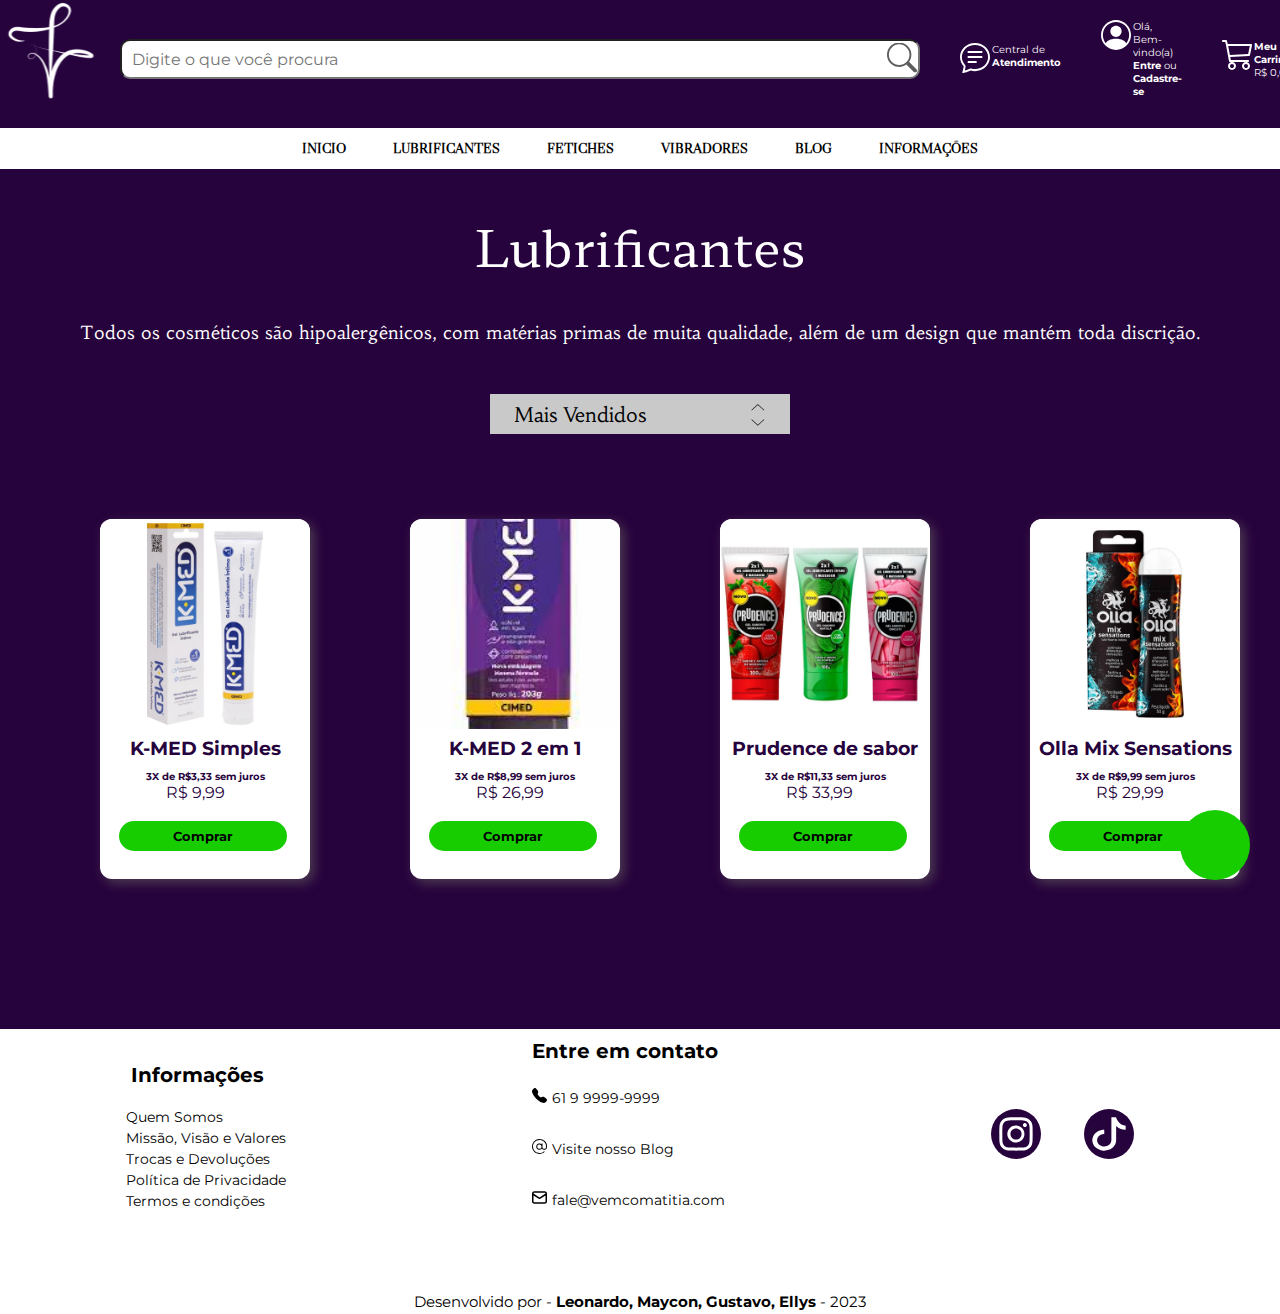
<file: lubrificantes.html>
<!DOCTYPE html>
<html lang="pt-br">

<head>

    <title>Vem com a Titia - Lubrificantes</title>
    <meta name="viewport" content="width=device-width, initial-scale=1">
    <script src="./js/script.js" defer></script>
    <meta charset="utf-8">
    <meta name="author" content="Leonardo Machado, Maycon Douglas, Ellys Rebeca e Gustaco de Castro">
    <meta name="description" content="Sex Shop - Loja focada na Saúde Sexual, e na integridade do seu público">
    <meta name="keywords"
        content="SexShop,Brinquedos Eróticos,lubrificantes,Saúde Feminina,Saúde Sexual,Prazer,Satisfação">
        <link rel="icon" type="image/png" href="./favicon-logo.png">
    <link rel="stylesheet" type="text/css" href="./css/style.css">
</head>

<body>
    <header>
        <div class="container">
            <a href="index.html"> <img src="img/logo.svg" class="logo" alt="Logo Spider Man 2"></a>

            <nav id="nav-topo">

                <div class="nav-section" id="pesquisar">
                    <input type="text" class="search-box" placeholder="Digite o que você procura">
                    <a href="#" class="search-btn">
                        <img src="./img/lupa.svg" alt="Lupa">
                    </a>
                </div>

                <div class="nav-section" id="atendimento">
                    <a href="#">
                        <img src="./img/atendimento.svg" alt="Atendimento">
                    </a>
                    <p class="textonav">Central de<br /> <a href="#"><strong>Atendimento</strong></a></p>
                </div>

                <div class="nav-section" id="cadastro">
                    <a href="Login.html">
                        <img src="./img/cadastro.svg" alt="Cadastro">
                    </a>
                    <p class="textonav">Olá, Bem-vindo(a)<br /> <a href="#"><strong>Entre</strong></a> ou <a
                            href="#"><strong>Cadastre-se</strong></a></p>
                </div>

                <div class="nav-section" id="carrinho">
                    <a href="#"><img src="./img/carrinho.svg" alt="Carrinho"></a>
                    <p class="textonav"><a href="#"><strong>Meu Carrinho</strong></a><br />R$ 0,00</p>
                </div>

            </nav>

        </div>

        <nav id="nav-paginas">
            <a href="index.html">INICIO</a>
            <a href="lubrificantes.html">LUBRIFICANTES</a>
            <a href="fetiches.html">FETICHES</a>
            <a href="vibradores.html">VIBRADORES</a>
            <a href="blog.html">BLOG</a>
            <a href="informacoes.html">INFORMAÇÕES</a>
        </nav>

    </header>
    <main id="main-fetiches">
        <h1 id="texto-fetiches">Lubrificantes</h1>
        <p id="texto2-fetiches">Todos os cosméticos são hipoalergênicos, com matérias primas de muita qualidade, além de
            um design que mantém toda discrição.</p>
            <div class="filtro-wrapper">
                <div class="filtro-box">
                  <p id="texto-filtro">Mais Vendidos</p>
                  <img src="./img/expand_all.svg" id="funil">
                </div>
              </div>
        </div>
    </main>
    <article>

        <div class="cards-container">
        <div class="card">
            <img src="./img/k med simples.webp" id="img-card">
            <div >
                <h1>K-MED Simples</h1>
                <h2>3X de R$3,33 sem juros</h2>
                <span id="preco-fetiches">R$ 9,99</span>
                <button>Comprar</button>
            </div>
        </div>
        <div class="card">
            <img src="./img/kmed uva.jfif" id="img-card">
            <div >
                <h1>K-MED 2 em 1</h1>
                <h2>3X de R$8,99 sem juros</h2>
                <span id="preco-fetiches">R$ 26,99</span>
                <button>Comprar</button>
            </div>
        </div>
        <div class="card">
            <img src="./img/de sabor.webp" id="img-card">
            <div >
                <h1>Prudence de sabor</h1>
                <h2>3X de R$11,33 sem juros</h2>
                <span id="preco-fetiches">R$ 33,99</span>
                <button>Comprar</button>
            </div>
        </div>
        <div class="card">
            <img src="./img/Olla.webp" id="img-card">
            <div >
                <h1>Olla Mix Sensations</h1>
                <h2>3X de R$9,99 sem juros</h2>
                <span id="preco-fetiches">R$ 29,99</span>
                <button>Comprar</button>
            </div>
        </div>
    </div>
    </article>

    </section>


    <footer>
        <div class="container">
            <div id="informacoes">
               <a href="informacoes.html"> <h1>Informações</h1>
                <p>Quem Somos</p>
                <p>Missão, Visão e Valores</p>
                <p>Trocas e Devoluções</p>
                <p>Política de Privacidade</p>
                <p>Termos e condições</p></a>
            </div>
            <div id="entre-em-contato">
                <h1>Entre em contato</h1>
                <div class="card-contato">
                    <img src="./img/telefone-logo.svg">
                    <p>61 9 9999-9999</p>
                </div>
                <div class="card-contato">
                    <img src="./img/blog-logo.svg">
                    <p>Visite nosso Blog</p>
                </div>
                <div class="card-contato">
                    <img src="./img/email-logo.svg">
                    <p>fale@vemcomatitia.com</p>
                </div>
            </div>
            <div id="img-footer">
                <img src="./img/insta-icon.svg">
                <img src="./img/tiktok-icon.svg">
            </div>
        </div>
        <div id="desenvolvimento">
            <p>Desenvolvido por - <strong>Leonardo, Maycon, Gustavo, Ellys</strong> - 2023 </p>
        </div>
    </footer>
    <div id="topo-btn">

    </div>
</body>

</html>
</file>
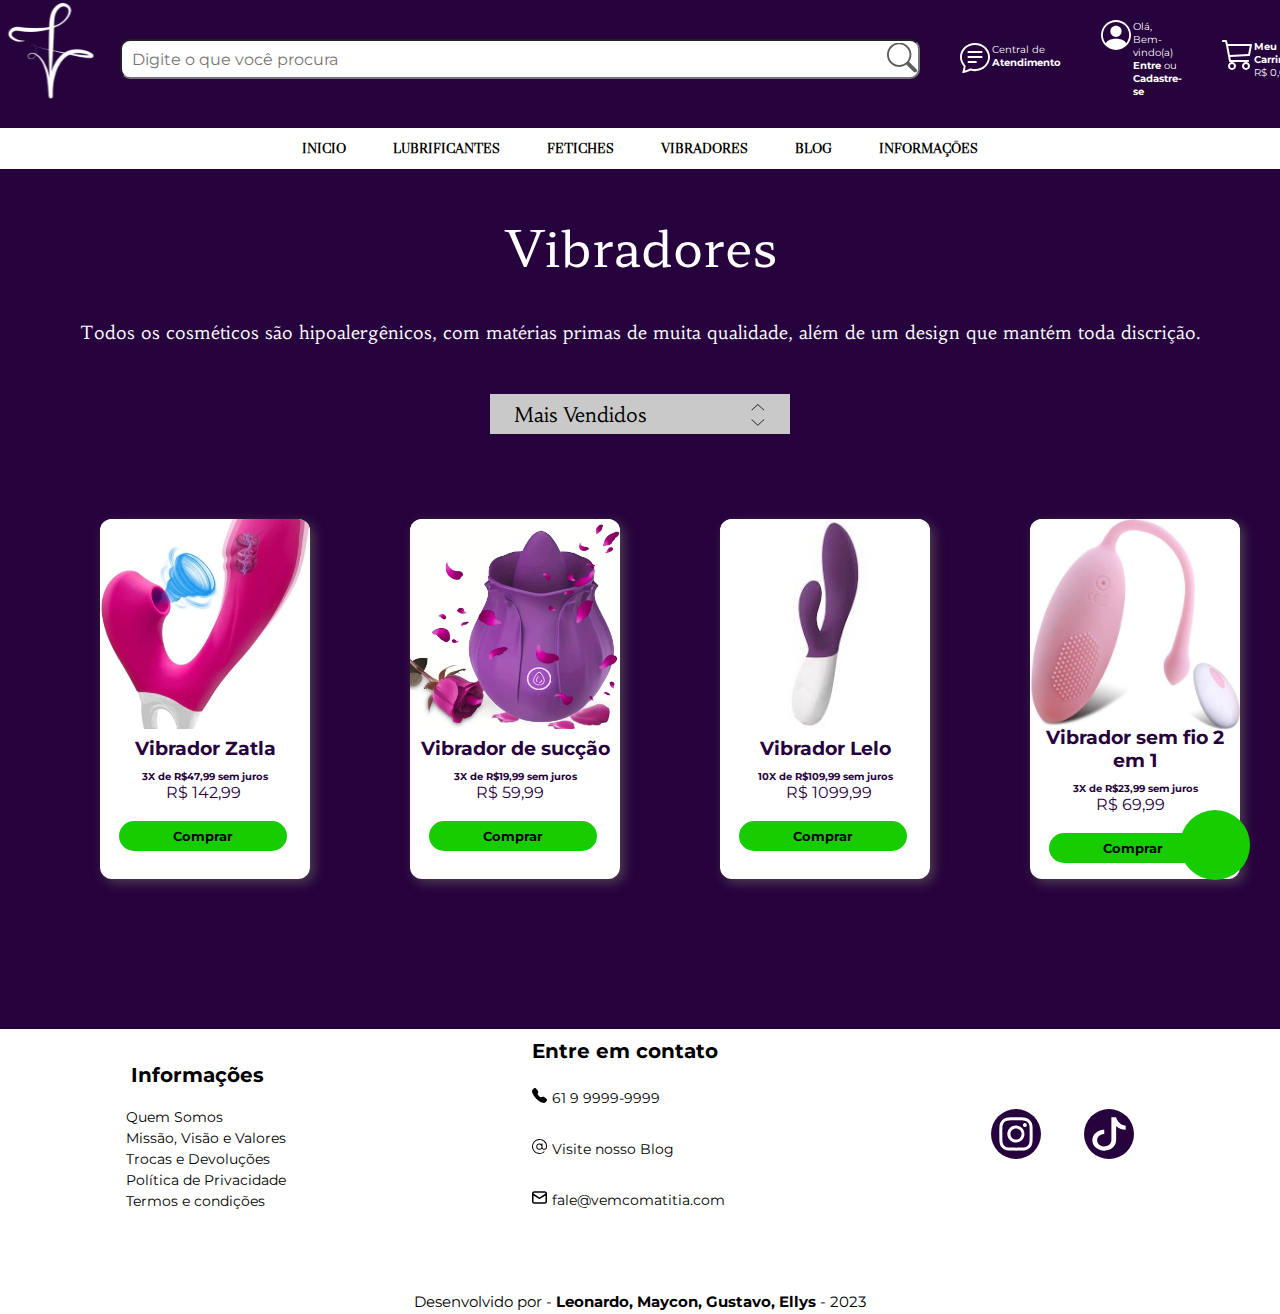
<file: vibradores.html>
<!DOCTYPE html>
<html lang="pt-br">

<head>

    <title>Vem com a Titia - Vibradores</title>
    <meta name="viewport" content="width=device-width, initial-scale=1">
    <script src="./js/script.js" defer></script>
    <meta charset="utf-8">
    <meta name="author" content="Leonardo Machado, Maycon Douglas, Ellys Rebeca e Gustaco de Castro">
    <meta name="description" content="Sex Shop - Loja focada na Saúde Sexual, e na integridade do seu público">
    <meta name="keywords"
        content="SexShop,Brinquedos Eróticos,lubrificantes,Saúde Feminina,Saúde Sexual,Prazer,Satisfação">
        <link rel="icon" type="image/png" href="./favicon-logo.png">
    <link rel="stylesheet" type="text/css" href="./css/style.css">
</head>

<body>
    <header>
        <div class="container">
            <a href="index.html"> <img src="img/logo.svg" class="logo" alt="Logo Spider Man 2"></a>

            <nav id="nav-topo">

                <div class="nav-section" id="pesquisar">
                    <input type="text" class="search-box" placeholder="Digite o que você procura">
                    <a href="#" class="search-btn">
                        <img src="./img/lupa.svg" alt="Lupa">
                    </a>
                </div>

                <div class="nav-section" id="atendimento">
                    <a href="#">
                        <img src="./img/atendimento.svg" alt="Atendimento">
                    </a>
                    <p class="textonav">Central de<br /> <a href="#"><strong>Atendimento</strong></a></p>
                </div>

                <div class="nav-section" id="cadastro">
                    <a href="Login.html">
                        <img src="./img/cadastro.svg" alt="Cadastro">
                    </a>
                    <p class="textonav">Olá, Bem-vindo(a)<br /> <a href="#"><strong>Entre</strong></a> ou <a
                            href="#"><strong>Cadastre-se</strong></a></p>
                </div>

                <div class="nav-section" id="carrinho">
                    <a href="#"><img src="./img/carrinho.svg" alt="Carrinho"></a>
                    <p class="textonav"><a href="#"><strong>Meu Carrinho</strong></a><br />R$ 0,00</p>
                </div>

            </nav>

        </div>

        <nav id="nav-paginas">
            <a href="index.html">INICIO</a>
            <a href="lubrificantes.html">LUBRIFICANTES</a>
            <a href="fetiches.html">FETICHES</a>
            <a href="vibradores.html">VIBRADORES</a>
            <a href="blog.html">BLOG</a>
            <a href="informacoes.html">INFORMAÇÕES</a>
        </nav>

    </header>
    <main id="main-fetiches">
        <h1 id="texto-fetiches">Vibradores</h1>
        <p id="texto2-fetiches">Todos os cosméticos são hipoalergênicos, com matérias primas de muita qualidade, além de
            um design que mantém toda discrição.</p>
            <div class="filtro-wrapper">
                <div class="filtro-box">
                  <p id="texto-filtro">Mais Vendidos</p>
                  <img src="./img/expand_all.svg" id="funil">
                </div>
              </div>
        </div>
    </main>
    <article>

        <div class="cards-container">
        <div class="card">
            <img src="./img/vibrador cabuloso.jpg" id="img-card">
            <div >
                <h1>Vibrador Zatla</h1>
                <h2>3X de R$47,99 sem juros</h2>
                <span id="preco-fetiches">R$ 142,99</span>
                <button>Comprar</button>
            </div>
        </div>
        <div class="card">
            <img src="./img/vibrador lingua.webp" id="img-card">
            <div >
                <h1>Vibrador de sucção</h1>
                <h2>3X de R$19,99 sem juros</h2>
                <span id="preco-fetiches">R$ 59,99</span>
                <button>Comprar</button>
            </div>
        </div>
        <div class="card">
            <img src="./img/vibrador roxo.jfif" id="img-card">
            <div >
                <h1>Vibrador Lelo</h1>
                <h2>10X de R$109,99 sem juros</h2>
                <span id="preco-fetiches">R$ 1099,99</span>
                <button>Comprar</button>
            </div>
        </div>
        <div class="card">
            <img src="./img/vibrador wifi.jpg" id="img-card">
            <div >
                <h1>Vibrador sem fio 2 em 1</h1>
                <h2>3X de R$23,99 sem juros</h2>
                <span id="preco-fetiches">R$ 69,99</span>
                <button>Comprar</button>
            </div>
        </div>
    </div>
    </article>

    </section>


    <footer>
        <div class="container">
            <div id="informacoes">
               <a href="informacoes.html"> <h1>Informações</h1>
                <p>Quem Somos</p>
                <p>Missão, Visão e Valores</p>
                <p>Trocas e Devoluções</p>
                <p>Política de Privacidade</p>
                <p>Termos e condições</p></a>
            </div>
            <div id="entre-em-contato">
                <h1>Entre em contato</h1>
                <div class="card-contato">
                    <img src="./img/telefone-logo.svg">
                    <p>61 9 9999-9999</p>
                </div>
                <div class="card-contato">
                    <img src="./img/blog-logo.svg">
                    <p>Visite nosso Blog</p>
                </div>
                <div class="card-contato">
                    <img src="./img/email-logo.svg">
                    <p>fale@vemcomatitia.com</p>
                </div>
            </div>
            <div id="img-footer">
                <img src="./img/insta-icon.svg">
                <img src="./img/tiktok-icon.svg">
            </div>
        </div>
        <div id="desenvolvimento">
            <p>Desenvolvido por - <strong>Leonardo, Maycon, Gustavo, Ellys</strong> - 2023 </p>
        </div>
    </footer>
    <div id="topo-btn">

    </div>
</body>

</html>
</file>
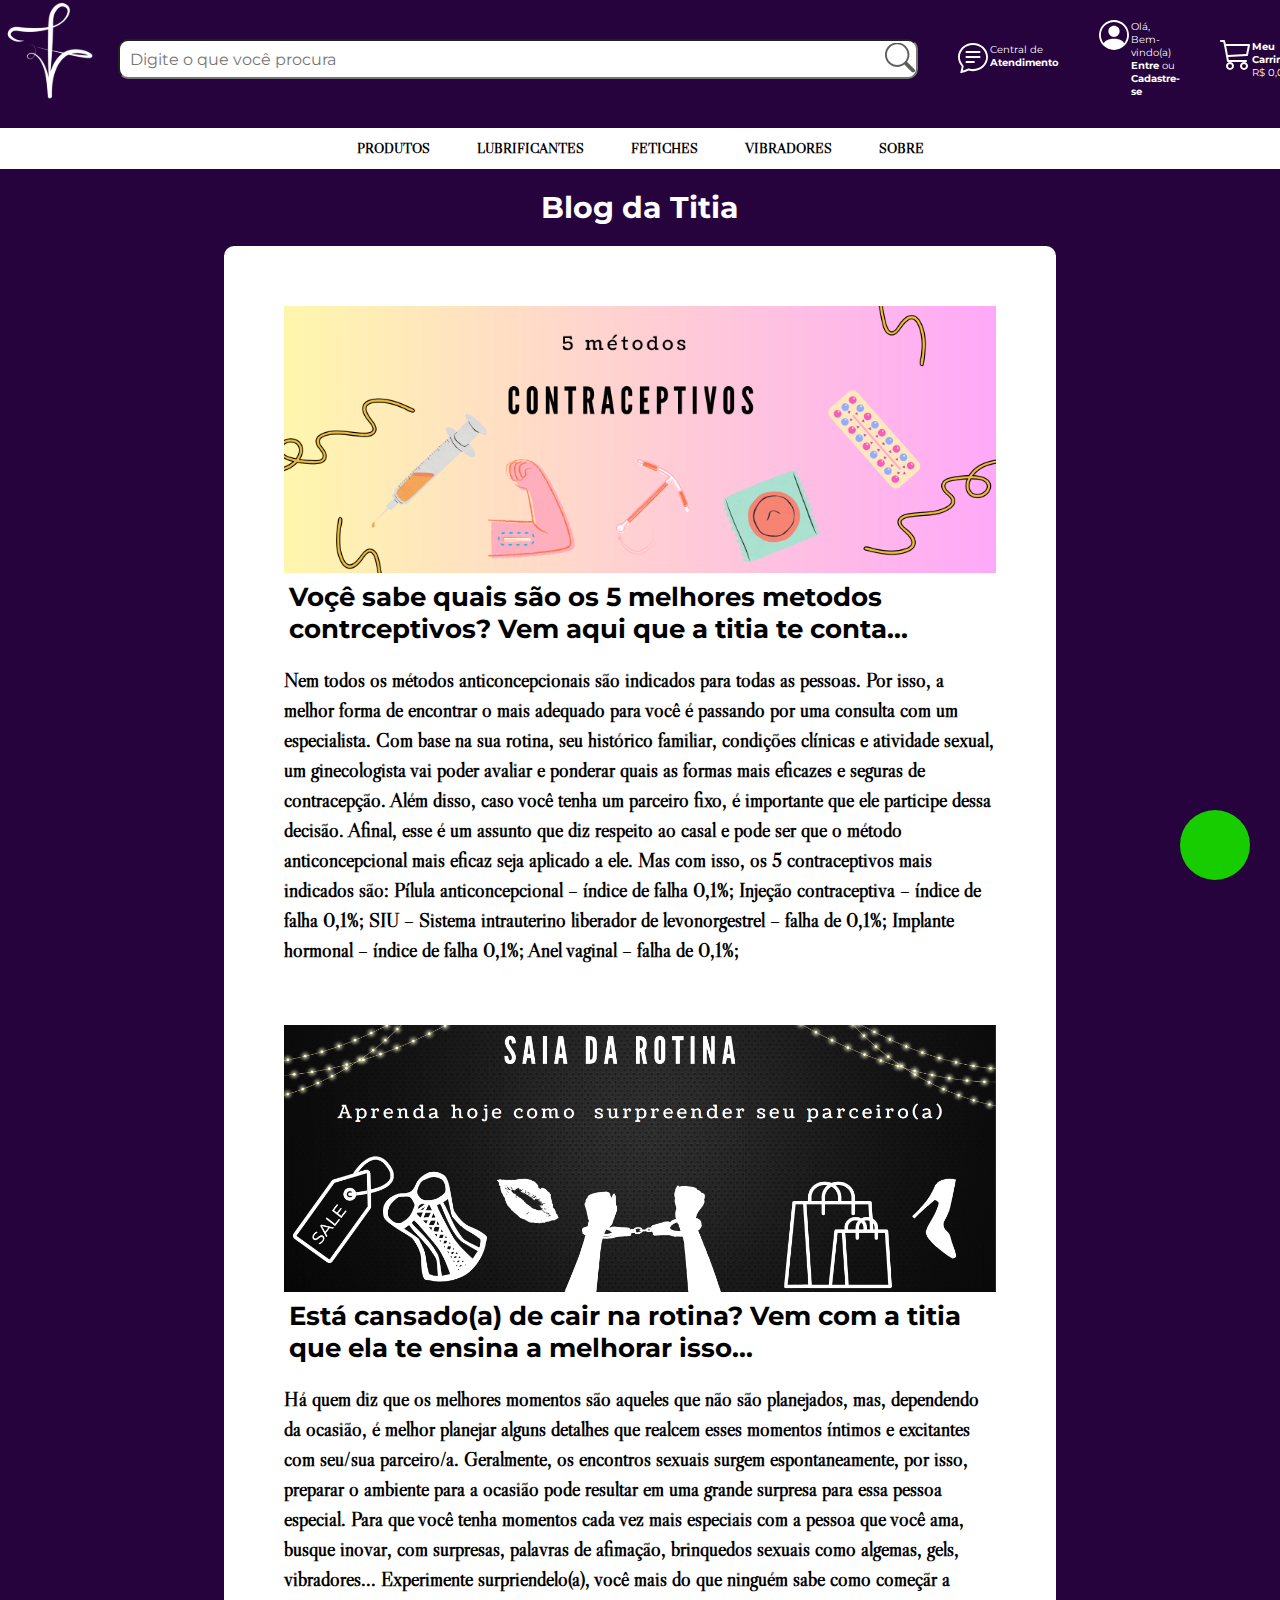
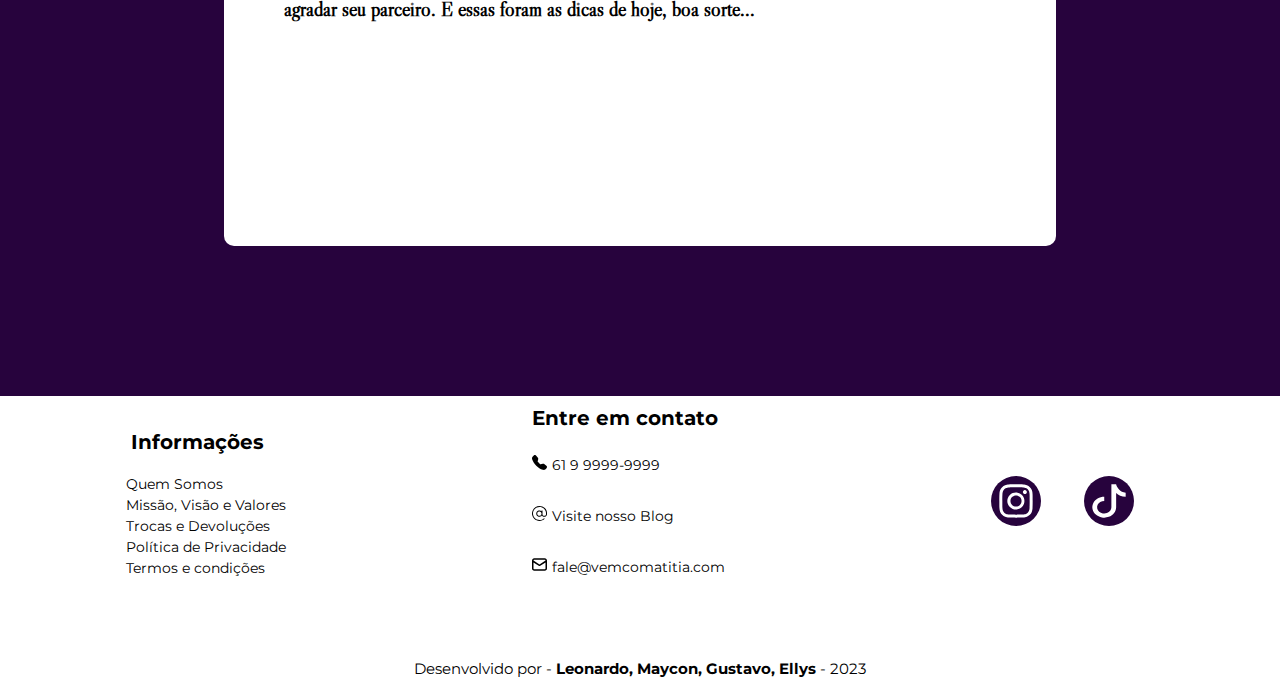
<file: vem-com-a-titia-site/blog.html>
<!DOCTYPE html>
<html lang="pt-br">

	<head>

		<title>Vem com a Titia - Sex Shop</title>
		<meta name="viewport" content="width=device-width, initial-scale=1">

		<meta charset="utf-8">
		<meta name="author" content="Leonardo Machado, Maycon Douglas, Ellys Rebeca e Gustaco de Castro">
		<meta name="description" content="Sex Shop - Loja focada na Saúde Sexual, e na integridade do seu público">
		<meta name="keywords" content="SexShop,Brinquedos Eróticos,lubrificantes,Saúde Feminina,Saúde Sexual,Prazer,Satisfação">
		<link rel="stylesheet" type="text/css" href="css/style.css">

	</head>

		<body>
			<header>
				<div class="container">
					<img src="img/logo.svg" class="logo" alt="Logo Spider Man 2">

					<nav id="nav-topo">

					    <div class="nav-section" id="pesquisar">
					        <input type="text" class="search-box" placeholder="Digite o que você procura">
					        <a href="#" class="search-btn">
					            <img src="./img/lupa.svg" alt="Lupa">
					        </a>
					    </div>
					    
					    <div class="nav-section" id="atendimento">
					        <a href="#">
					            <img src="./img/atendimento.svg" alt="Atendimento">
					        </a>
					        <p>Central de<br/> <a href="#"><strong>Atendimento</strong></a></p>
					    </div>

					    <div class="nav-section" id="cadastro">
					        <a href="#">
					            <img src="./img/cadastro.svg" alt="Cadastro">
					        </a>
					        <p>Olá, Bem-vindo(a)<br/> <a href="#"><strong>Entre</strong></a> ou <a href="#"><strong>Cadastre-se</strong></a></p>
					    </div>

					    <div class="nav-section" id="carrinho">
					        <a href="#"><img src="./img/carrinho.svg" alt="Carrinho"></a>
					        <p><a href="#"><strong>Meu Carrinho</strong></a><br/>R$ 0,00</p>
					    </div>

					</nav>

				</div>
					
				<nav id="nav-paginas">
						<a href="#">PRODUTOS</a>
						<a href="#">LUBRIFICANTES</a>
						<a href="#">FETICHES</a>
						<a href="#">VIBRADORES</a>
						<a href="#">SOBRE</a>
				</nav>
					
			</header>
			<!-- blog-->

            <h1 id="blog">Blog da Titia</h1>

            <div id="caixa">
                <div class="blog1">
                    <img src="img/blog1.png" alt="img1">
                    <div class="texto-blog">
                        <h2> Voçê sabe quais são os 5 melhores metodos contrceptivos? Vem aqui que a titia te conta...</h2>

                        <p>Nem todos os métodos anticoncepcionais são indicados para todas as      pessoas. Por isso, a melhor forma de encontrar o mais adequado para você é passando por uma consulta com um especialista.

                            Com base na sua rotina, seu histórico familiar, condições clínicas e atividade sexual, um ginecologista vai poder avaliar e ponderar quais as formas mais eficazes e seguras de contracepção. 
                            
                            Além disso, caso você tenha um parceiro fixo, é importante que ele participe dessa decisão. Afinal, esse é um assunto que diz respeito ao casal e pode ser que o método anticoncepcional mais eficaz seja aplicado a ele. Mas com isso, os 5 contraceptivos mais indicados são: Pílula anticoncepcional – índice de falha 0,1%;
                            Injeção contraceptiva – índice de falha 0,1%;
                            SIU – Sistema intrauterino liberador de levonorgestrel – falha de 0,1%;
                            Implante hormonal – índice de falha 0,1%;
                            Anel vaginal – falha de 0,1%; </p>
                    </div>
                </div>
                <div class="blog2">
                    <img src="img/blog2.png" alt="img2">
                </div>
                    <div class="texto-blog">
                        <h2>Está cansado(a) de cair na rotina? Vem com a titia que ela te ensina a melhorar isso...</h2>

                        <p>Há quem diz que os melhores momentos são aqueles que não são planejados, mas, dependendo da ocasião, é melhor planejar alguns detalhes que realcem esses momentos íntimos e excitantes com seu/sua parceiro/a. Geralmente, os encontros sexuais surgem espontaneamente, por isso, preparar o ambiente para a ocasião pode resultar em uma grande surpresa para essa pessoa especial.
                        

                        Para que você tenha momentos cada vez mais especiais com a pessoa que você ama, busque inovar, com surpresas, palavras de afimação, brinquedos sexuais como algemas, gels, vibradores... Experimente surpriendelo(a), você mais do que ninguém sabe como começãr a agradar seu parceiro. E essas foram as dicas de hoje, boa sorte...

                        </p>
                 </div>

            </div>
            
			<footer>
				<div class="container">
					<div id="informacoes">
						<h1>Informações</h1>
						<p>Quem Somos</p>
						<p>Missão, Visão e Valores</p>
						<p>Trocas e Devoluções</p>
						<p>Política de Privacidade</p>
						<p>Termos e condições</p>
					</div>
					<div id="entre-em-contato">
						<h1>Entre em contato</h1>
						<div class="card-contato">
							<img src="./img/telefone-logo.svg">
							<p>61 9 9999-9999</p>
						</div>
						<div class="card-contato">
							<img src="./img/blog-logo.svg">
							<p>Visite nosso Blog</p>
						</div>
						<div class="card-contato">
							<img src="./img/email-logo.svg">
							<p>fale@vemcomatitia.com</p>
						</div>
					</div>
					<div id="img-footer">
						<img src="./img/insta-icon.svg">
						<img src="./img/tiktok-icon.svg">
					</div>
				</div>
				<div id="desenvolvimento">
					<p>Desenvolvido por - <strong>Leonardo, Maycon, Gustavo, Ellys</strong> - 2023 </p>
				</div>
			</footer>
			<div id="topo-btn">

			</div>
		</body>

</html>
</file>
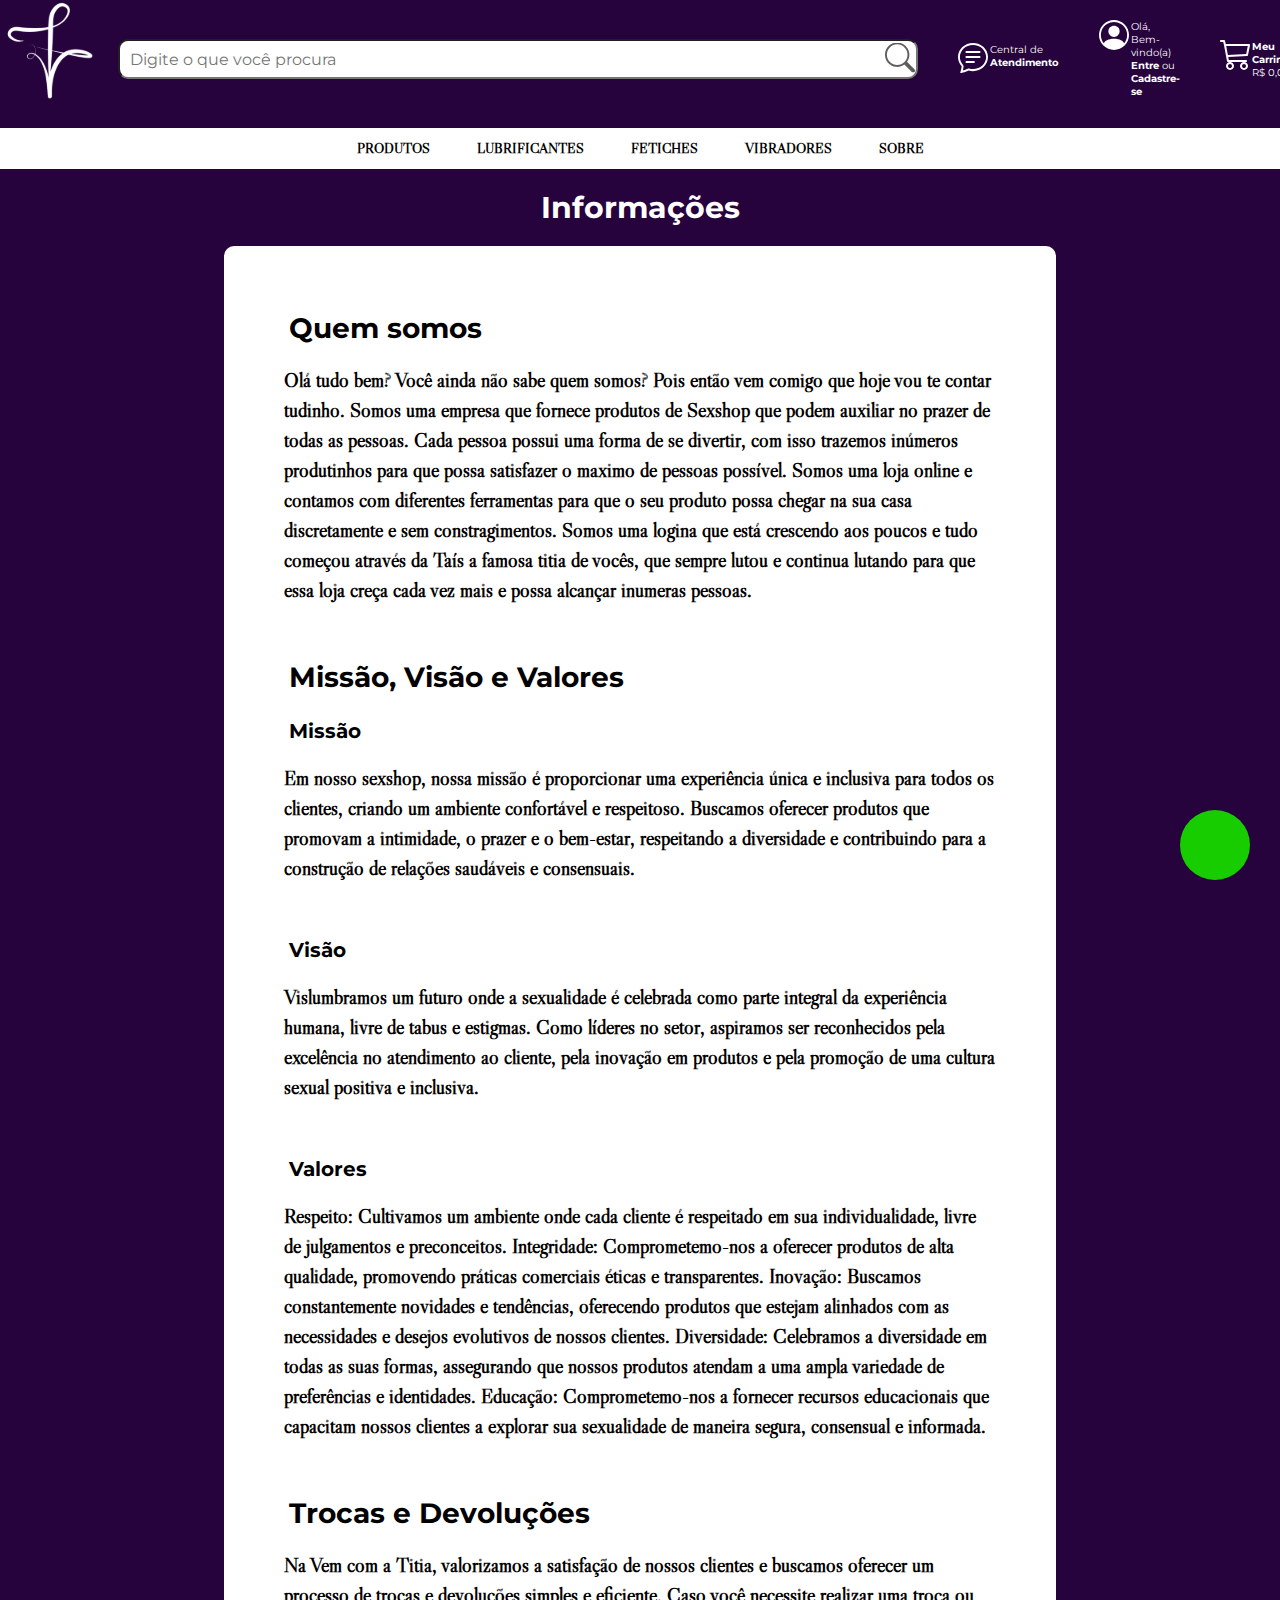
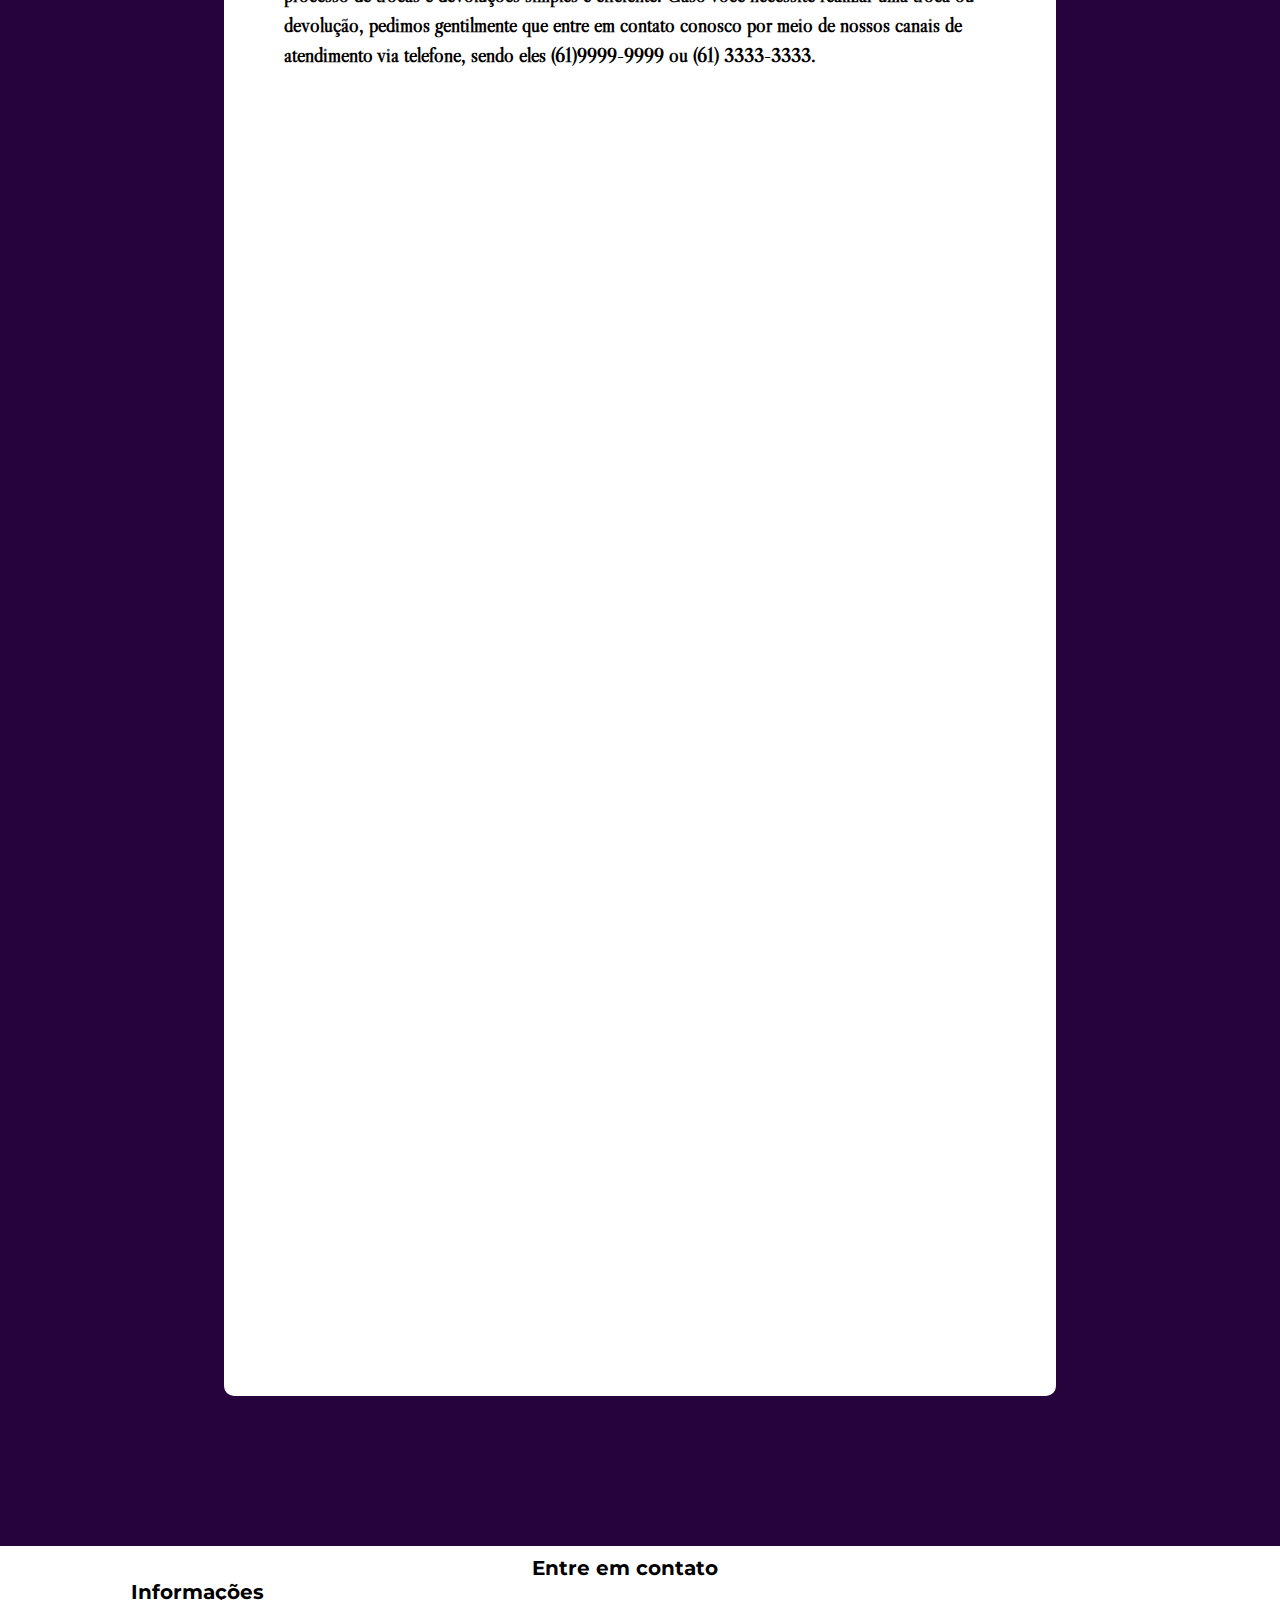
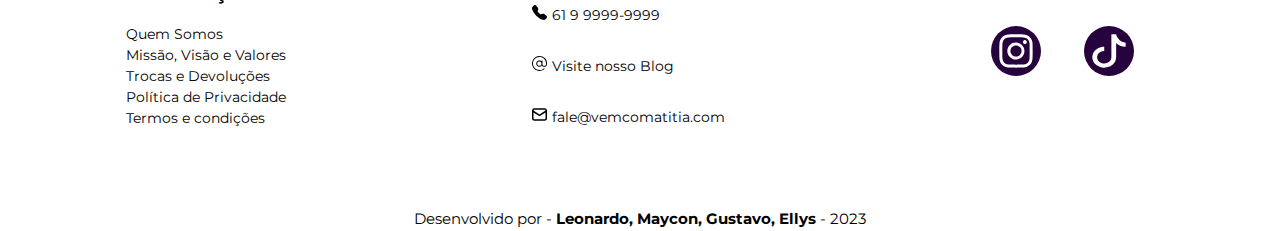
<file: vem-com-a-titia-site/informacoes.html>
<!DOCTYPE html>
<html lang="pt-br">

	<head>

		<title>Vem com a Titia - Sex Shop</title>
		<meta name="viewport" content="width=device-width, initial-scale=1">

		<meta charset="utf-8">
		<meta name="author" content="Leonardo Machado, Maycon Douglas, Ellys Rebeca e Gustaco de Castro">
		<meta name="description" content="Sex Shop - Loja focada na Saúde Sexual, e na integridade do seu público">
		<meta name="keywords" content="SexShop,Brinquedos Eróticos,lubrificantes,Saúde Feminina,Saúde Sexual,Prazer,Satisfação">
		<link rel="stylesheet" type="text/css" href="css/style.css">

	</head>

		<body>
			<header>
				<div class="container">
					<img src="img/logo.svg" class="logo" alt="Logo Spider Man 2">

					<nav id="nav-topo">

					    <div class="nav-section" id="pesquisar">
					        <input type="text" class="search-box" placeholder="Digite o que você procura">
					        <a href="#" class="search-btn">
					            <img src="./img/lupa.svg" alt="Lupa">
					        </a>
					    </div>
					    
					    <div class="nav-section" id="atendimento">
					        <a href="#">
					            <img src="./img/atendimento.svg" alt="Atendimento">
					        </a>
					        <p>Central de<br/> <a href="#"><strong>Atendimento</strong></a></p>
					    </div>

					    <div class="nav-section" id="cadastro">
					        <a href="#">
					            <img src="./img/cadastro.svg" alt="Cadastro">
					        </a>
					        <p>Olá, Bem-vindo(a)<br/> <a href="#"><strong>Entre</strong></a> ou <a href="#"><strong>Cadastre-se</strong></a></p>
					    </div>

					    <div class="nav-section" id="carrinho">
					        <a href="#"><img src="./img/carrinho.svg" alt="Carrinho"></a>
					        <p><a href="#"><strong>Meu Carrinho</strong></a><br/>R$ 0,00</p>
					    </div>

					</nav>

				</div>
					
				<nav id="nav-paginas">
						<a href="#">PRODUTOS</a>
						<a href="#">LUBRIFICANTES</a>
						<a href="#">FETICHES</a>
						<a href="#">VIBRADORES</a>
						<a href="#">SOBRE</a>
				</nav>
					
			</header>
			
            <h1 id="pag-informacoes">Informações</h1>

            <div id="caixa-informacoes">
				<div class="quemsomos">
					<h2> Quem somos</h2>
					<p> Olá tudo bem? Você ainda não sabe quem somos? Pois então vem comigo que hoje vou te contar tudinho. Somos uma empresa que fornece produtos de Sexshop que podem auxiliar no prazer de todas as pessoas. Cada pessoa possui uma forma de se divertir, com isso trazemos inúmeros produtinhos para que possa satisfazer o maximo de pessoas possível. Somos uma loja online e contamos com diferentes ferramentas para que o seu produto possa chegar na sua casa discretamente e sem constragimentos. Somos uma logina que está crescendo aos poucos e tudo começou através da Taís a famosa titia de vocês, que sempre lutou e continua lutando para que essa loja creça cada vez mais e possa alcançar inumeras pessoas.</p>
				</div>

				<div class="MissãoVisãoeValores">
					<h2>Missão, Visão e Valores</h2>
						<h3>Missão</h3>
							<p>
								Em nosso sexshop, nossa missão é proporcionar uma experiência única e inclusiva para todos os clientes, criando um ambiente confortável e respeitoso. Buscamos oferecer produtos que promovam a intimidade, o prazer e o bem-estar, respeitando a diversidade e contribuindo para a construção de relações saudáveis e consensuais.
							</p>
						<h3>Visão</h3>
								<p>Vislumbramos um futuro onde a sexualidade é celebrada como parte integral da experiência humana, livre de tabus e estigmas. Como líderes no setor, aspiramos ser reconhecidos pela excelência no atendimento ao cliente, pela inovação em produtos e pela promoção de uma cultura sexual positiva e inclusiva.
								</p>
						<h3>Valores</h3>
								<p>Respeito: Cultivamos um ambiente onde cada cliente é respeitado em sua individualidade, livre de julgamentos e preconceitos.
									Integridade: Comprometemo-nos a oferecer produtos de alta qualidade, promovendo práticas comerciais éticas e transparentes.
									Inovação: Buscamos constantemente novidades e tendências, oferecendo produtos que estejam alinhados com as necessidades e desejos evolutivos de nossos clientes.
									Diversidade: Celebramos a diversidade em todas as suas formas, assegurando que nossos produtos atendam a uma ampla variedade de preferências e identidades.
									Educação: Comprometemo-nos a fornecer recursos educacionais que capacitam nossos clientes a explorar sua sexualidade de maneira segura, consensual e informada.</p>
				</div>

				<div class="trocasEdevolucoes">
					<h2>Trocas e Devoluções</h2>
					<p>Na Vem com a Titia, valorizamos a satisfação de nossos clientes e buscamos oferecer um processo de trocas e devoluções simples e eficiente. Caso você necessite realizar uma troca ou devolução, pedimos gentilmente que entre em contato conosco por meio de nossos canais de atendimento via telefone, sendo eles (61)9999-9999 ou (61) 3333-3333.</p>
				</div>
                






            </div>





    
			<footer>
				<div class="container">
					<div id="informacoes">
						<h1>Informações</h1>
						<p>Quem Somos</p>
						<p>Missão, Visão e Valores</p>
						<p>Trocas e Devoluções</p>
						<p>Política de Privacidade</p>
						<p>Termos e condições</p>
					</div>
					<div id="entre-em-contato">
						<h1>Entre em contato</h1>
						<div class="card-contato">
							<img src="./img/telefone-logo.svg">
							<p>61 9 9999-9999</p>
						</div>
						<div class="card-contato">
							<img src="./img/blog-logo.svg">
							<p>Visite nosso Blog</p>
						</div>
						<div class="card-contato">
							<img src="./img/email-logo.svg">
							<p>fale@vemcomatitia.com</p>
						</div>
					</div>
					<div id="img-footer">
						<img src="./img/insta-icon.svg">
						<img src="./img/tiktok-icon.svg">
					</div>
				</div>
				<div id="desenvolvimento">
					<p>Desenvolvido por - <strong>Leonardo, Maycon, Gustavo, Ellys</strong> - 2023 </p>
				</div>
			</footer>
			<div id="topo-btn">

			</div>
		</body>

</html>
</file>
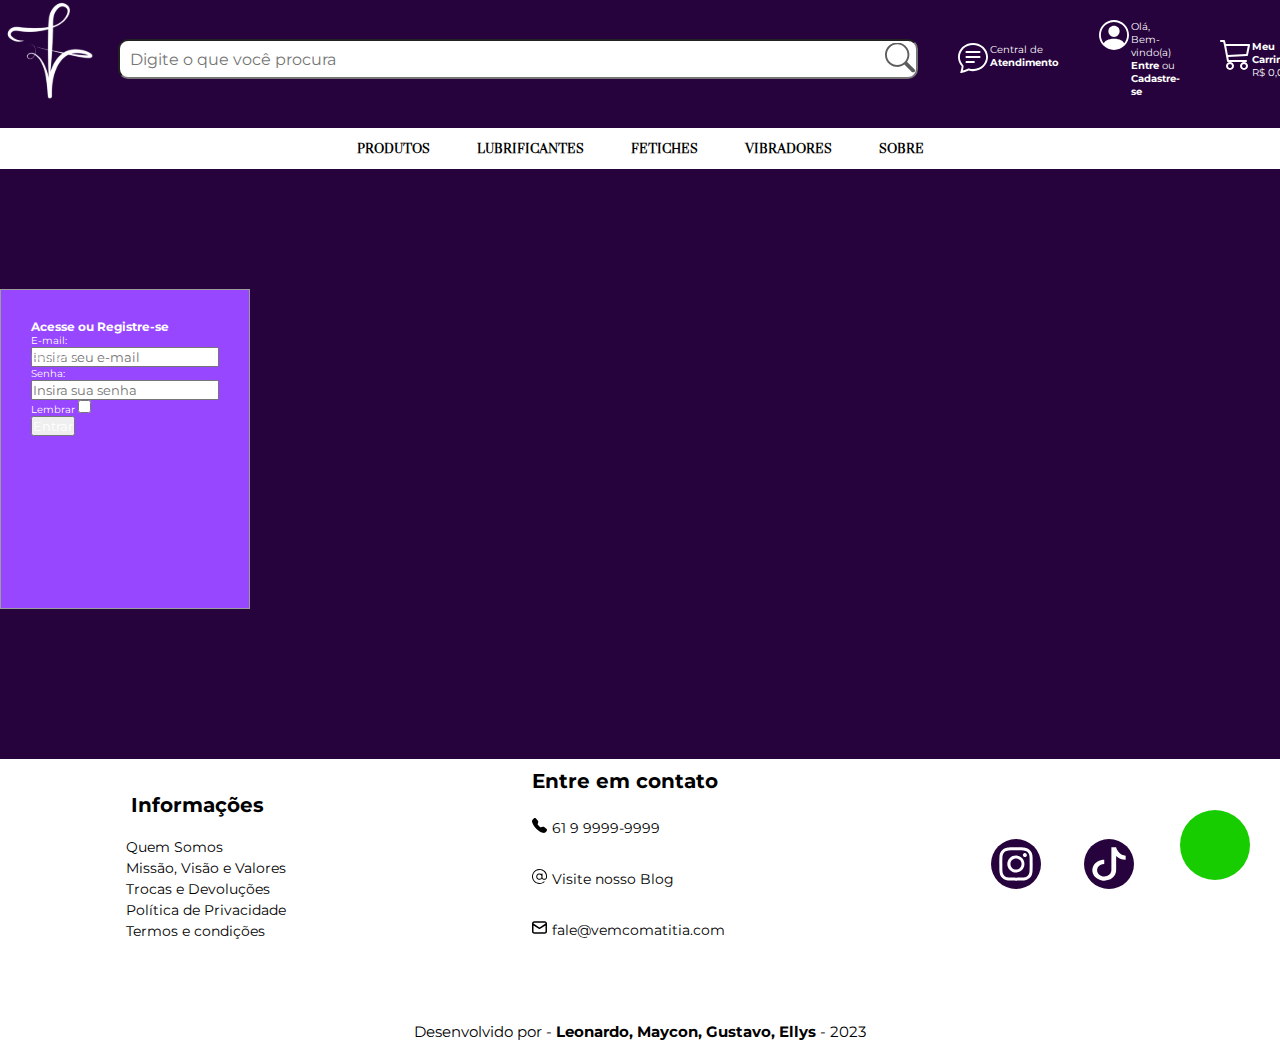
<file: vem-com-a-titia-site/Login.html>
<!DOCTYPE html>
<html lang="pt-br">

	<head>

		<title>Vem com a Titia - Sex Shop</title>
		<meta name="viewport" content="width=device-width, initial-scale=1">

		<meta charset="utf-8">
		<meta name="author" content="Leonardo Machado, Maycon Douglas, Ellys Rebeca e Gustaco de Castro">
		<meta name="description" content="Sex Shop - Loja focada na Saúde Sexual, e na integridade do seu público">
		<meta name="keywords" content="SexShop,Brinquedos Eróticos,lubrificantes,Saúde Feminina,Saúde Sexual,Prazer,Satisfação">
		<link rel="stylesheet" type="text/css" href="./css/style.css">

</head>

		<body>
			<header>
				<div class="container">
					<img src="img/logo.svg" class="logo" alt="Logo Spider Man 2">

					<nav id="nav-topo">

					    <div class="nav-section" id="pesquisar">
					        <input type="text" class="search-box" placeholder="Digite o que você procura">
					        <a href="#" class="search-btn">
					            <img src="./img/lupa.svg" alt="Lupa">
					        </a>
					    </div>
					    
					    <div class="nav-section" id="atendimento">
					        <a href="#">
					            <img src="./img/atendimento.svg" alt="Atendimento">
					        </a>
					        <p>Central de<br/> <a href="#"><strong>Atendimento</strong></a></p>
					    </div>

					    <div class="nav-section" id="cadastro">
					        <a href="#">
					            <img src="./img/cadastro.svg" alt="Cadastro">
					        </a>
					        <p>Olá, Bem-vindo(a)<br/> <a href="#"><strong>Entre</strong></a> ou <a href="#"><strong>Cadastre-se</strong></a></p>
					    </div>

					    <div class="nav-section" id="carrinho">
					        <a href="#"><img src="./img/carrinho.svg" alt="Carrinho"></a>
					        <p><a href="#"><strong>Meu Carrinho</strong></a><br/>R$ 0,00</p>
					    </div>

					</nav>

				</div>
					
				<nav id="nav-paginas">
						<a href="#">PRODUTOS</a>
						<a href="#">LUBRIFICANTES</a>
						<a href="#">FETICHES</a>
						<a href="#">VIBRADORES</a>
						<a href="#">SOBRE</a>
				</nav>

				<section id=login>

				<div id="login">
    <body>
        <div class="container">
            <div id="login-row" class="row justify-content-center align-items-center">
                <div id="login-column" class="col-md-6">
                    <div id="login-box" class="col-md-12">
                        <form id="login-form" class="form" action="" method="post">
                            <h3 class="text-center text-info">Acesse ou Registre-se</h3>
                            <div class="form-group">
                                <label for="username" class="text-info">E-mail:</label><br>
                                <input type="email" placeholder="Insira seu e-mail" name="email id="email" class="form-control">
                            </div>
                            <div class="form-group">
                                <label for="password" class="text-info">Senha:</label><br>
                                <input type="password" placeholder="Insira sua senha" name="senha" id="senha" class="form-control">
                            </div>
                            <div class="form-group">
                                <label for="Lembrar-me" class="text-info"><span>Lembrar</span> <span><input id="Lembrar-me" name="Lembrar-me" type="checkbox"></span></label><br>
                                <input type="submit" name="submit" class="btn btn-info btn-md" value="Entrar">
                            </div>
                            <div id="register-link" class="text-right">
                         		<a href="#" class="text-info">Registrar</a>
 							</div>
                        </form>
                    </div>
                </div>
            </div>
        </div>
   </body>

			<footer>
				<div class="container">
					<div id="informacoes">
						<h1>Informações</h1>
						<p>Quem Somos</p>
						<p>Missão, Visão e Valores</p>
						<p>Trocas e Devoluções</p>
						<p>Política de Privacidade</p>
						<p>Termos e condições</p>
					</div>
					<div id="entre-em-contato">
						<h1>Entre em contato</h1>
						<div class="card-contato">
							<img src="./img/telefone-logo.svg">
							<p>61 9 9999-9999</p>
						</div>
						<div class="card-contato">
							<img src="./img/blog-logo.svg">
							<p>Visite nosso Blog</p>
						</div>
						<div class="card-contato">
							<img src="./img/email-logo.svg">
							<p>fale@vemcomatitia.com</p>
						</div>
					</div>
					<div id="img-footer">
						<img src="./img/insta-icon.svg">
						<img src="./img/tiktok-icon.svg">
					</div>
				</div>
				<div id="desenvolvimento">
					<p>Desenvolvido por - <strong>Leonardo, Maycon, Gustavo, Ellys</strong> - 2023 </p>
				</div>
			</footer>
			<div id="topo-btn">

			</div>
		</body>

</html>
</file>
<file: css/style.css>
@import url('https://fonts.googleapis.com/css2?family=Libre+Caslon+Display&family=Montserrat:ital,wght@0,100;0,200;0,300;0,400;0,500;0,600;0,700;0,800;0,900;1,100;1,200;1,300;1,400;1,500;1,600;1,700;1,800;1,900&display=swap');
@import url('https://fonts.googleapis.com/css2?family=Habibi&family=Hahmlet:wght@100;300;400;500&family=Kaushan+Script&display=swap');

/* Página no geral formatações iniciais */

* {
	margin: 0;
	padding: 0;
	box-sizing: border-box;
	color: #ffffff;
	font-family: 'Montserrat', sans-serif;

}

html {
	background-color: #27033D;
	font-size: 62.5%;
}

a {
	text-decoration: none;
}

ul {
	list-style: none;
}

body {
	height: 100vh;
	width: 100vw;
}

header {
	width: 100%;
}

/* estilização do Nav-topo o menu com a barra de pesquisa */

#nav-topo {
	display: flex;
	justify-content: space-around;
	align-items: center;
	padding: 10px;
	width: 100%;
}

.nav-section {
	margin-right: 20px;
}


.logo {
	width: 10rem;
	height: 10rem;
}

#pesquisar {
	position: relative;
	display: inline-block;
}

#pesquisar img {
	width: 3rem;
	height: 3rem;
}

.search-box {
	height: 40px;
	width: 80rem;
	padding: 10px;
	border-radius: 10px;
	padding-right: 30px;
	font-size: 1.6rem;
}

.search-btn {
	position: absolute;
	top: 50%;
	right: 1.3rem;
	transform: translateY(-50%);
	cursor: pointer;
}


#atendimento img,
#cadastro img,
#carrinho img {
	width: 3rem;
	height: 3rem;
	margin-right: 2px;
}

#atendimento,
#cadastro,
#carrinho,
#pesquisar {
	display: flex;
	padding: 1rem;
}

.container {
	display: flex;
}

/* estilização do Nav-paginas o menu responsável pela navegação geral do site */

#nav-paginas {
	margin-top: 1rem;
	padding: 1rem;
	background-color: white;
	width: 100%;
	display: flex;
	justify-content: center;
	gap: 4.7rem;
}

#nav-paginas a {
	font-family: 'Libre Caslon Display', serif;
	color: #000000;
	font-size: 1.4rem;
	font-weight: bold;
	line-height: 150%;
	transition: color .3s ease;
}

header #nav-paginas a:hover {
	border-bottom: 2px solid #27033D;
}

/*estilização do primeiro carrossel de slides*/


main {}

.slide {
	margin: 0 auto;
	width: 1440px;
	height: 650px;
	overflow: hidden;
	transition: all 0.4s;
}

.slides {
	display: flex;
}


.image img {
	width: 1440px;
	height: 650px;
}

.image .slide-content {
	margin-left: 46rem;
	position: absolute;
	text-align: center;
	color: #ffffff;
	top: 50%;
}

.image .slide-content h2 {
	font-size: 4rem;
	margin-bottom: 1rem;
}

.image .slide-content p {
	font-size: 2.5rem;
	margin-bottom: 10rem;
}

.image .slide-content .card-btn {
	margin-top: 2rem;
	padding: 1rem 2rem;
	font-size: 1.4rem;
	padding: 10px;
	width: 40%;
	text-transform: capitalize;
	border: none;
	outline: none;
	background: #000000;
	border-radius: 5px;
	transition: 0.5s;
	cursor: pointer;
	transition: background-color 0.3s ease;
}

.image .slide-content .card-btn:hover {
	background-color: #127D00;
}


#atual {
	transition: all 2s;
}

.btn-navegar {
	position: absolute;
	padding: 1rem;
	display: flex;
	align-items: center;
	justify-content: flex-end;
	cursor: pointer;
	transition: all 0.4s;
	margin-top: -0.5rem;
}

#voltar {
	top: 50%;
	left: 10%;
}

#proximo {
	top: 50%;
	right: 9%;
}

.balls {
	position: absolute;
	width: 1440px;
	display: flex;
	justify-content: center;
	margin-top: -45px;


}

.balls div {
	transition: all 0.5s;
	padding: 6px;
	width: 40px;
	height: 5px;
	margin-right: 15px;
	cursor: pointer;
}

.balls div:hover {
	background: #17CD00;
}

.img-atual {
	transition: all 0.5s;
	background: #17CD00;
}

/*estilização do segundo carrossel de slides*/

#mais-vendidos {
	margin-top: 13rem;
}

#mais-vendidos h1 {
	text-align: center;
}

.product {
	position: relative;
	overflow: hidden;
	padding: 20px;
}

.product-category {
	padding: 0 10vw;
	font-size: 30px;
	font-weight: 500;
	margin-bottom: 40px;
	text-transform: capitalize;
}

.product-container {
	margin-top: 10rem;
	position: relative;
	padding: 0 10vw;
	display: flex;
	overflow-x: auto;
	scroll-behavior: smooth;
}

.product-container::-webkit-scrollbar {
	display: none;
}

.product-card {
	flex: 0 0 auto;
	width: 250px;
	height: 450px;
	margin-right: 40px;
}

.product-image {
	position: relative;
	width: 100%;
	height: 350px;
	overflow: hidden;
}

.product-thumb {
	width: 100%;
	height: 100%;
	object-fit: cover;
}

.discount-tag {
	position: absolute;
	background: #fff;
	padding: 5px;
	border-radius: 5px;
	color: #ff7d7d;
	right: 10px;
	top: 10px;
	text-transform: capitalize;
}

.card-btn {
	position: absolute;
	bottom: 1px;
	left: 50%;
	transform: translateX(-50%);
	padding: 10px;
	width: 40%;
	text-transform: capitalize;
	border: none;
	outline: none;
	background: #000000;
	border-radius: 5px;
	transition: 0.5s;
	cursor: pointer;

}

.product-card:hover .card-btn {
	opacity: 1;
}

.card-btn:hover {
	background: #17CD00;
	color: #000000;
}

.product-info {
	width: 100%;
	height: 100px;
	padding-top: 10px;
	text-align: center;
}

.product-brand {
	text-transform: uppercase;
}

.product-short-description {
	width: 100%;
	height: 20px;
	line-height: 20px;
	overflow: hidden;
	opacity: 0.5;
	text-transform: capitalize;
	margin: 5px 0;
}

.price {
	font-weight: 900;
	font-size: 20px;
}

.actual-price {
	margin-left: 20px;
	opacity: 0.5;
	text-decoration: line-through;
}

.pre-btn,
.nxt-btn {
	border: none;
	width: 10vw;
	height: 50%;
	position: absolute;
	display: flex;
	justify-content: center;
	align-items: center;
	cursor: pointer;
	z-index: 8;
}

.pre-btn {
	left: 0;
}

.nxt-btn {
	right: 0;
}

.pre-btn img,
.nxt-btn img {
	opacity: 0.2;
}

.pre-btn:hover img,
.nxt-btn:hover img {
	opacity: 1;
}

.collection-container {
	width: 100%;
	display: grid;
	grid-template-columns: repeat(2, 1fr);
	grid-gap: 10px;
}

.collection {
	position: relative;
}

.collection img {
	width: 100%;
	height: 100%;
	object-fit: cover;
}

.collection p {
	position: absolute;
	top: 50%;
	left: 50%;
	transform: translate(-50%, -50%);
	text-align: center;
	color: #fff;
	font-size: 50px;
	text-transform: capitalize;
}

.collection:nth-child(3) {
	grid-column: span 2;
	margin-bottom: 10px;
}


/* estilização do footer */

footer {
	position: relative;
	background-color: white;
}

footer .container {
	display: flex;
	justify-content: space-between;
	margin-top: 15rem;
	background-color: white;
	justify-content: space-around;
	align-items: center;
	padding: 0.5rem;
	width: 100%;
}

footer h1 {
	color: #000000;
	margin-bottom: 2rem;
	padding: 0.5rem;
	margin-bottom: 1.5rem;
}

footer p {
	color: #000000;
}

footer img {
	width: 5rem;
	height: 5rem;
}

footer .card-contato {
	display: flex;
	margin-bottom: 2rem;
	padding: 0.5rem;
}

footer .card-contato img {
	width: 1.5rem;
	height: 1.5rem;
	margin-right: 0.5rem;
}

footer .card-contato p {
	color: #000000;
	font-size: 1.4rem;
	line-height: 150%;
}

footer #informacoes p {
	color: #000000;
	font-size: 1.4rem;
	line-height: 150%;
}

footer #img-footer {
	display: inline-block;
}

footer #img-footer img {
	margin: 2rem;
}

#desenvolvimento p,
#desenvolvimento p strong {
	margin-top: 5rem;
	text-align: center;
	color: #000000;
	font-size: 1.5rem;
	line-height: 150%;
}

#topo-btn {
	width: 70px;
	height: 70px;
	background-color: #17CD00;
	border-radius: 35px;
	position: fixed;
	right: 30px;
	bottom: 20px;
	display: inline-block;
}


/*estilização página login*/

body {
	margin: 0;
	padding: 0;
	background-color: #27033D;
	height: 100vh;
}

#login .container #login-row #login-column #login-box {
	margin-top: 120px;
	max-width: 600px;
	height: 320px;
	border: 1px solid #9C9C9C;
	background-color: #9747FF;
}

#login .container #login-row #login-column #login-box #login-form {
	padding: 30px;
}

#login .container #login-row #login-column #login-box #login-form #register-link {
	margin-top: -85px;
}

/* BLOG */

#blog {
	color: #ffffff;
	text-align: center;
	padding: 20px;
	font-size: 3rem;
}

#caixa {
	background-color: #FFFFFF;
	height: 1600px;
	width: 65%;
	margin: 0 auto;
	border-radius: 10px;
	padding: 60px;
}

#caixa img {
	width: 100%;
}

.texto-blog h2 {
	color: #000000;
	margin-bottom: 2rem;
	padding: 0.5rem;
	margin-bottom: 1.5rem;
	font-size: 2.6rem;

}

.texto-blog p {
	font-family: 'Montserrat', sans-serif;
	color: #000000;
	font-size: 1.8rem;

	line-height: 150%;
	transition: color .3s ease;
	margin: 0px 0px 60px 0px;
}

/*informações*/

#pag-informacoes {
	color: #ffffff;
	text-align: center;
	padding: 20px;
	font-size: 3rem;
}

#caixa-informacoes {
	background-color: #FFFFFF;
	height: 2750px;
	width: 65%;
	margin: 0 auto;
	border-radius: 10px;
	padding: 60px;
}

#caixa-informacoes h2 {
	color: #000000;
	margin-bottom: 2rem;
	padding: 0.5rem;
	margin-bottom: 1.5rem;
	font-size: 2.8rem;
}

#caixa-informacoes h3 {
	color: #000000;
	padding: 0.5rem;
	margin-bottom: 1.5rem;
	font-size: 2rem;
}

#caixa-informacoes p {
	font-family: 'Montserrat', sans-serif;
	color: #000000;
	font-size: 1.8rem;
	line-height: 150%;
	transition: color .3s ease;
	margin: 0px 0px 50px 0px;
}

/* Estilização da página de fetiches */

#main-fetiches {
	width: 100%;
	height: 300px;


}

#texto-fetiches {
	font-family: 'Hahmlet';
	font-weight: 400;
	font-size: 50px;
	text-align: center;
	margin-top: 40px;
}

#texto2-fetiches {
	font-family: 'Habibi';
	font-weight: 400;
	font-size: 18px;
	text-align: center;
	margin-top: 40px;
	font-style: normal;
	line-height: normal;
	flex-shrink: 0;
}

.filtro-wrapper {
	display: flex;
	justify-content: center;
	margin-top: 50px;
}

.filtro-box {
	width: 300px;
	height: 40px;
	background-color: #C9C9C9;
	display: flex;
	justify-content: space-around;
}

#texto-filtro {
	color: #000;
	font-family: Habibi;
	font-size: 20px;
	font-style: normal;
	font-weight: 400;
	line-height: normal;
	padding: 8px;
}

#funil {
	width: 40px;
	margin-top: 10px;
	margin-left: 50px;
}

.cards-container {
	display: flex;
	justify-content: space-evenly;
	margin-top: 10px;
	align-items: center;
}



.card {
	display: grid;
	justify-content: space-evenly;
	background-color: #ffffff;
	width: 210px;
	height: 360px;
	border-radius: 12px;
	box-shadow: 4px 4px 12px #615c5caa;
	margin-left: 60px;

}

.card h1 {
	font-size: 1.9rem;
	text-align: center;
	margin-top: -20px;
	color: #27033D;
}

.card h2 {
	font-size: 1rem;
	color: 000;
	text-align: center;
	margin-top: 10px;
	color: #27033D;
}

#preco-fetiches {
	font-size: 1.6rem;
	color: 000;
	margin-left: 66px;
	margin-top: 8px;
	color: #27033D;
}

.card button {
	background-color: #17CD00;
	height: 30px;
	border: none;
	padding: 4px;
	width: 80%;
	color: #000;
	font-size: 1..4rem;
	font-weight: bold;
	margin-left: 19px;
	margin-top: 19px;
	border-radius: 25px;
}

.card button:hover {
	background-color: #27033D;
	cursor: pointer;
	color: #fff;
}

#img-card {
	object-fit: cover;
	width: 210px;
	height: 210px;
	border-radius: 12px;
}

/* responsividade do fetiche */

@media only screen and (max-width: 667px) {
	* {
		padding: 0;
		margin: 0;
	}

	.logo {
		width: 7rem;
		height: 7rem;
		margin-top: 10px;
	}

	#pesquisar {
		display: none;
	}

	.nav-section p.textonav,
	.nav-section a.textonav {
		display: none;
	}


#nav-paginas {
	margin-top: 2rem;
	padding: 1rem;
	background-color: white;
	width: 100%;
	display: flex;
	justify-content: center;
	gap: 0.5rem;
}

#nav-paginas a {
	font-family: 'Libre Caslon Display', serif;
	color: #000000;
	font-size: 1rem;
	font-weight: bold;
	line-height: 150%;
	transition: color .3s ease;
}

#topo-btn {
	display: none;
}

.cards-container {
	display: flex;
	flex-wrap: wrap;

}

.card {
	display: grid;
	justify-content: space-evenly;
	background-color: #ffffff;
	width: 130px;
	height: 160px;
	border-radius: 12px;
	box-shadow: 4px 4px 12px #615c5caa;
	margin-left: 60px;
	margin: 10px;

}

.card h1 {
	font-size: 1rem;
	text-align: center;
	margin-top: -20px;
	color: #27033D;
}

.card h2 {
	font-size: 0.5rem;
	color: 000;
	text-align: center;
	margin-top: 10px;
	color: #27033D;
}

#preco-fetiches {
	font-size: 1rem;
	color: 000;
	margin-left: 66px;
	margin-top: 8px;
	color: #27033D;
}

.card button {
	background-color: #17CD00;
	height: 10px;
	border: none;
	padding: 4px;
	width: 50%;
	color: #000;
	font-size: 1rem;
	font-weight: bold;
	display: flex;
	justify-content: center;
	align-items: center;
	border-radius: 25px;
}

.card button:hover {
	background-color: #27033D;
	cursor: pointer;
	color: #fff;
}

#img-card {
	object-fit: cover;
	width: 130px;
	height: 100px;
	border-radius: 12px;
}

#main-fetiches {
	width: 100%;
	height: 300px;


}

#texto-fetiches {
	font-family: 'Hahmlet';
	font-weight: 400;
	font-size: 30px;
	text-align: center;
	margin-top: 40px;
}

#texto2-fetiches {
	font-family: 'Habibi';
	font-weight: 400;
	font-size: 15px;
	text-align: center;
	margin-top: 40px;
	font-style: normal;
	line-height: normal;
	flex-shrink: 0;
}
footer {
	position: absolute;
	background-color: white;
}

footer .container {
	display: flex;
	justify-content: space-between;
	margin-top: 15rem;
	background-color: white;
	justify-content: space-around;
	align-items: center;
	padding: 0.5rem;
	width: 100%;
}

footer h1 {
	color: #000000;
	margin-bottom: 4rem;
	padding: 1.5rem;
	margin-bottom: 1.5rem;
}

footer p {
	color: #000000;
}

footer img {
	width: 5rem;
	height: 5rem;
}

footer .card-contato {
	display: flex;
	margin-bottom: 2rem;
	padding: 0.5rem;
}

footer .card-contato img {
	width: 1.5rem;
	height: 1.5rem;
	margin-right: 0.5rem;
}

footer .card-contato p {
	color: #000000;
	font-size: 1.4rem;
	line-height: 150%;
}

footer #informacoes p {
	color: #000000;
	font-size: 1.4rem;
	line-height: 150%;
}

footer #img-footer {
	display: inline-block;
}

footer #img-footer img {
	margin: 2rem;
}
}
</file>
<file: vem-com-a-titia-site/css/style.css>
@import url('https://fonts.googleapis.com/css2?family=Libre+Caslon+Display&family=Montserrat:ital,wght@0,100;0,200;0,300;0,400;0,500;0,600;0,700;0,800;0,900;1,100;1,200;1,300;1,400;1,500;1,600;1,700;1,800;1,900&display=swap');
@import url('https://fonts.googleapis.com/css2?family=Habibi&family=Hahmlet:wght@100;300;400;500&family=Kaushan+Script&display=swap');

/* Página no geral formatações iniciais */

* {
	margin: 0;
	padding: 0;
	box-sizing: border-box;
	color: #ffffff;
	font-family: 'Montserrat', sans-serif;
	
}

html {
	background-color: #27033D;
	font-size: 62.5%;
}

a {
	text-decoration: none;
}

ul {
	list-style: none;
}

body {
	height: 100vh;
	width: 100vw;
}

header {
	width: 100%;
}

/* estilização do Nav-topo o menu com a barra de pesquisa */

#nav-topo {
	display: flex;
	justify-content: space-around;
	align-items: center;
	padding: 10px;
	width: 100%;
}

.nav-section {
	margin-right: 20px;
}


.logo {
	width: 10rem;
	height: 10rem;
}

#pesquisar {
	position: relative;
	display: inline-block;
}

#pesquisar img {
	width: 3rem;
	height: 3rem;
}

.search-box {
	height: 40px;
	width: 80rem;
	padding: 10px;
	border-radius: 10px;
	padding-right: 30px;
	font-size: 1.6rem;
}

.search-btn {
	position: absolute;
	top: 50%;
	right: 1.3rem;
	transform: translateY(-50%);
	cursor: pointer;
}


#atendimento img,
#cadastro img,
#carrinho img {
	width: 3rem;
	height: 3rem;
	margin-right: 2px;
}

#atendimento,
#cadastro,
#carrinho,
#pesquisar {
	display: flex;
	padding: 1rem;
}

.container {
	display: flex;
}

/* estilização do Nav-paginas o menu responsável pela navegação geral do site */

#nav-paginas {
	margin-top: 1rem;
	padding: 1rem;
	background-color: white;
	width: 100%;
	display: flex;
	justify-content: center;
	gap: 4.7rem;
}

#nav-paginas a {
	font-family: 'Libre Caslon Display', serif;
	color: #000000;
	font-size: 1.4rem;
	font-weight: bold;
	line-height: 150%;
	transition: color .3s ease;
}

header #nav-paginas a:hover {
	border-bottom: 2px solid #27033D;
}

/*estilização do primeiro carrossel de slides*/


.swiper-container {
    width: 100%;
    margin: auto;
}

.swiper-slide img {
    width: 100%;
    height: auto;
}

.swiper-button-next, .swiper-button-prev{
	color: #17CD00;
}


/*estilização do segundo carrossel de slides*/

#mais-vendidos h1{
	text-align: center;
	margin-top: 10rem;
	font-size: 2.5rem;
}

#mais-vendidos .swiper-slide img {
    width: 100%;
    height: auto;
}

#mais-vendidos .swiper-container {
	display: flex;
    width: 20%;
    margin: auto;
    padding: 5rem;
    margin-top: 10rem;
}

 #mais-vendidos .swiper-button-next, #mais-vendidos .swiper-button-prev{
	color: #17CD00;
}

/* estilização do footer */

footer {
	position: relative;
	background-color: white;
}

footer .container {
	display: flex;
	justify-content: space-between;
	margin-top: 15rem;
	background-color: white;
	justify-content: space-around;
	align-items: center;
	padding: 0.5rem;
	width: 100%;
}

footer h1 {
	color: #000000;
	margin-bottom: 2rem;
	padding: 0.5rem;
	margin-bottom: 1.5rem;
}

footer p {
	color: #000000;
}

footer img {
	width: 5rem;
	height: 5rem;
}

footer .card-contato {
	display: flex;
	margin-bottom: 2rem;
	padding: 0.5rem;
}

footer .card-contato img {
	width: 1.5rem;
	height: 1.5rem;
	margin-right: 0.5rem;
}

footer .card-contato p {
	color: #000000;
	font-size: 1.4rem;
	line-height: 150%;
}

footer #informacoes p {
	color: #000000;
	font-size: 1.4rem;
	line-height: 150%;
}

footer #img-footer {
	display: inline-block;
}

footer #img-footer img {
	margin: 2rem;
}

#desenvolvimento p,
#desenvolvimento p strong {
	margin-top: 5rem;
	text-align: center;
	color: #000000;
	font-size: 1.5rem;
	line-height: 150%;
}

#topo-btn {
	width: 70px;
	height: 70px;
	background-color: #17CD00;
	border-radius: 35px;
	position: fixed;
	right: 30px;
	bottom: 20px;
	display: inline-block;
}


/*estilização página login*/

body {
	margin: 0;
	padding: 0;
	background-color: #27033D;
	height: 100vh;
}

#login .container #login-row #login-column #login-box {
	margin-top: 120px;
	max-width: 600px;
	height: 320px;
	border: 1px solid #9C9C9C;
	background-color: #9747FF;
}

#login .container #login-row #login-column #login-box #login-form {
	padding: 30px;
}

#login .container #login-row #login-column #login-box #login-form #register-link {
	margin-top: -85px;
}

/* BLOG */

#blog {
	color: #ffffff;
	text-align: center;
	padding: 20px;
	font-size: 3rem;
}

#caixa {
	background-color: #FFFFFF;
	height: 1600px;
	width: 65%;
	margin: 0 auto;
	border-radius: 10px;
	padding: 60px;
}

#caixa img {
	width: 100%;
}

.texto-blog h2 {
	color: #000000;
	margin-bottom: 2rem;
	padding: 0.5rem;
	margin-bottom: 1.5rem;
	font-size: 2.6rem;

}

.texto-blog p {
	font-family: 'Libre Caslon Display', serif;
	color: #000000;
	font-size: 2rem;
	font-weight: bold;
	line-height: 150%;
	transition: color .3s ease;
   margin: 0px 0px 60px 0px;
}

/*informações*/ 

#pag-informacoes {
    color: #ffffff; 
    text-align: center;
    padding: 20px;
    font-size: 3rem;
}

#caixa-informacoes {
    background-color: #FFFFFF;
    height: 2750px;
    width: 65%;
    margin: 0 auto; 
    border-radius: 10px;
    padding: 60px;
}
#caixa-informacoes h2{
    color: #000000;
	margin-bottom: 2rem;
	padding: 0.5rem;
	margin-bottom: 1.5rem;
    font-size: 2.8rem;}

#caixa-informacoes h3{
		color: #000000;
		padding: 0.5rem;
		margin-bottom: 1.5rem;
		font-size: 2rem;}
	
#caixa-informacoes p{
	font-family: 'Libre Caslon Display', serif;
	color: #000000;
	font-size: 2rem;
	font-weight: bold;
	line-height: 150%;
	transition: color .3s ease;
   	margin: 0px 0px 50px 0px;
}

/* Estilização da página de fetiches */

#main-fetiches {
	width: 100%;
	height: 300px;


}

#texto-fetiches {
	font-family: 'Hahmlet';
	font-weight: 400;
	font-size: 50px;
	text-align: center;
	margin-top: 40px;
}

#texto2-fetiches {
	font-family: 'Habibi';
	font-weight: 400;
	font-size: 18px;
	text-align: center;
	margin-top: 40px;
	font-style: normal;
	line-height: normal;
	flex-shrink: 0;
}

.filtro-box {
	width: 300px;
	
	height: 40px;
	
	background-color: #C9C9C9;
	margin-left: 640px;
	margin-top: 50px;
	border-radius: 8px;

}

#texto-filtro {
	color: #000;

	text-align: center;
	font-family: Habibi;
	font-size: 20px;
	font-style: normal;
	font-weight: 400;
	line-height: normal;
	padding: 8px;
}

.cards-container {
	display: flex;
  justify-content: space-evenly; 
  margin-top: 10px;
  align-items: center; 
}



.card {
	display: grid;
	justify-content: space-evenly;
	background-color: #17CD00 ;
	width: 210px;
	height: 360px;
	border-radius: 12px;
	box-shadow: 4px 4px 12px #615c5caa;
	margin-left: 60px;

}

.card h1 {
	font-size: 1.9rem;
	text-align: center;
	margin-top: -80px;
}

.card h2 {
	font-size: 1rem;
	color: 000;
	text-align: center;
	margin-top: 10px;
}
	
#preco-fetiches {
	font-size: 1.6rem;
	color: 000;
	margin-left: 66px;
	margin-top: 8px;
}

.card button {
	background-color: #fff;
	height: 30px;
	border: none;
	padding: 4px;
	width: 80%;
	color: #000;
	font-size: 1..4rem;
	font-weight: bold;
	margin-left: 19px;
	margin-top: 19px;
	border-radius: 25px;
}

.card button:hover {
	background-color: #27033D;
	cursor: pointer;
	color: #fff;
}

#img-card {
width: 100%;
height: 70%;
border-radius: 12px;
}
</file>
